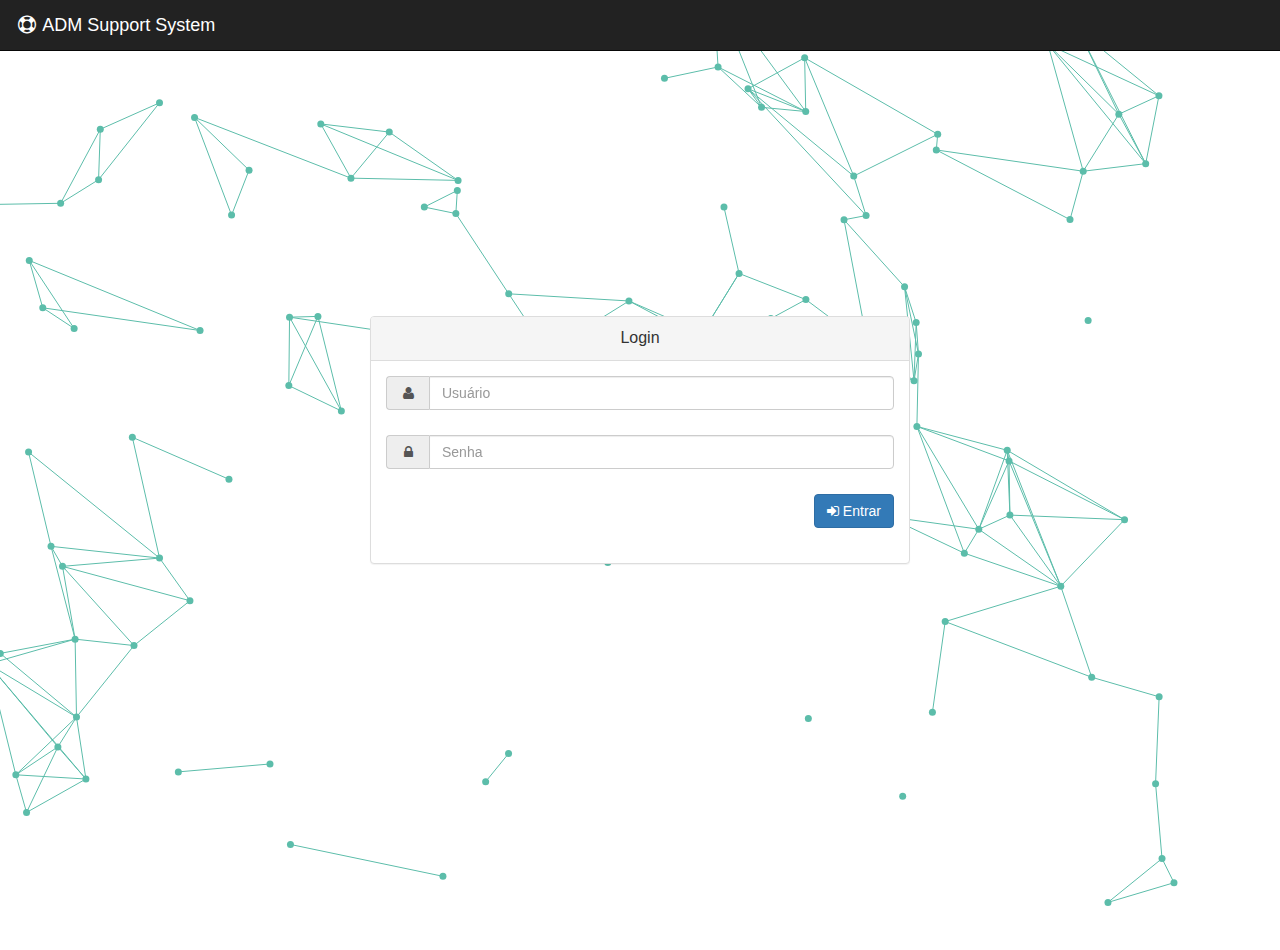
<file: index.html>
<!DOCTYPE html>
<html lang="pt-br">

<head>

    <meta charset="utf-8">
    <meta http-equiv="X-UA-Compatible" content="IE=edge">
    <meta name="viewport" content="width=device-width, initial-scale=1">
    <meta name="description" content="">
    <meta name="author" content="">

    <title>ADM Support System - Login</title>
    
    <link href="css/login.css" rel="stylesheet">
    <!-- Bootstrap Core CSS -->
    <link href="css/bootstrap.min.css" rel="stylesheet">

    <!-- Custom CSS -->
    <link href="css/sb-admin.css" rel="stylesheet">

    <!-- Custom Fonts -->
    <link href="font-awesome/css/font-awesome.min.css" rel="stylesheet" type="text/css">

    <!-- HTML5 Shim and Respond.js IE8 support of HTML5 elements and media queries -->
    <!-- WARNING: Respond.js doesn't work if you view the page via file:// -->
    <!--[if lt IE 9]>
        <script src="https://oss.maxcdn.com/libs/html5shiv/3.7.0/html5shiv.js"></script>
        <script src="https://oss.maxcdn.com/libs/respond.js/1.4.2/respond.min.js"></script>
        <![endif]-->

</head>

<body>
    <!-- Navigation -->
    <nav class="navbar navbar-inverse navbar-fixed-top" role="navigation">
        <!-- Brand and toggle get grouped for better mobile display -->
        <div class="navbar-header">
            <a class="navbar-brand" href="#"><i class="fa fa-fw fa-support"></i> ADM Support System</a>
        </div>
        <!-- Top Menu Items -->
    </nav>

    <div id="particles">
        <div id="intro">
            <div class="container">    
                <div id="loginbox" class="mainbox col-md-6 col-md-offset-3 col-sm-6 col-sm-offset-3"> 
                    <div class="panel panel-default">
                        <div class="panel-heading">
                            <div class="panel-title text-center">Login</div>
                        </div>     

                        <div class="panel-body">
                            <form name="form" id="form" class="form-horizontal" enctype="multipart/form-data" method="POST" action="principal.html">
                                <div class="input-group">
                                    <span class="input-group-addon"><i class="fa fa-fw fa-user"></i></span>
                                    <input id="user" type="text" class="form-control" name="user" value="" placeholder="Usuário">                                        
                                </div>

                                <div class="input-group">
                                    <span class="input-group-addon"><i class="fa fa-fw fa-lock"></i></span>
                                    <input id="password" type="password" class="form-control" name="password" placeholder="Senha">
                                </div>                                                                  

                                <div class="form-group">
                                    <!-- Button -->
                                    <div class="col-sm-12 controls">
                                        <button type="submit" class="btn btn-primary pull-right"><i class="fa fa-sign-in"></i> Entrar</button>                          
                                    </div>
                                </div>
                            </form>
                        </div>                     
                    </div>  
                </div>
            </div>
        </div>
    </div>

    <script type='text/javascript' src='js/jquery.particleground.js'></script>
    <script type='text/javascript' src='js/demo.js'></script>

 </body>
 </html>
</file>
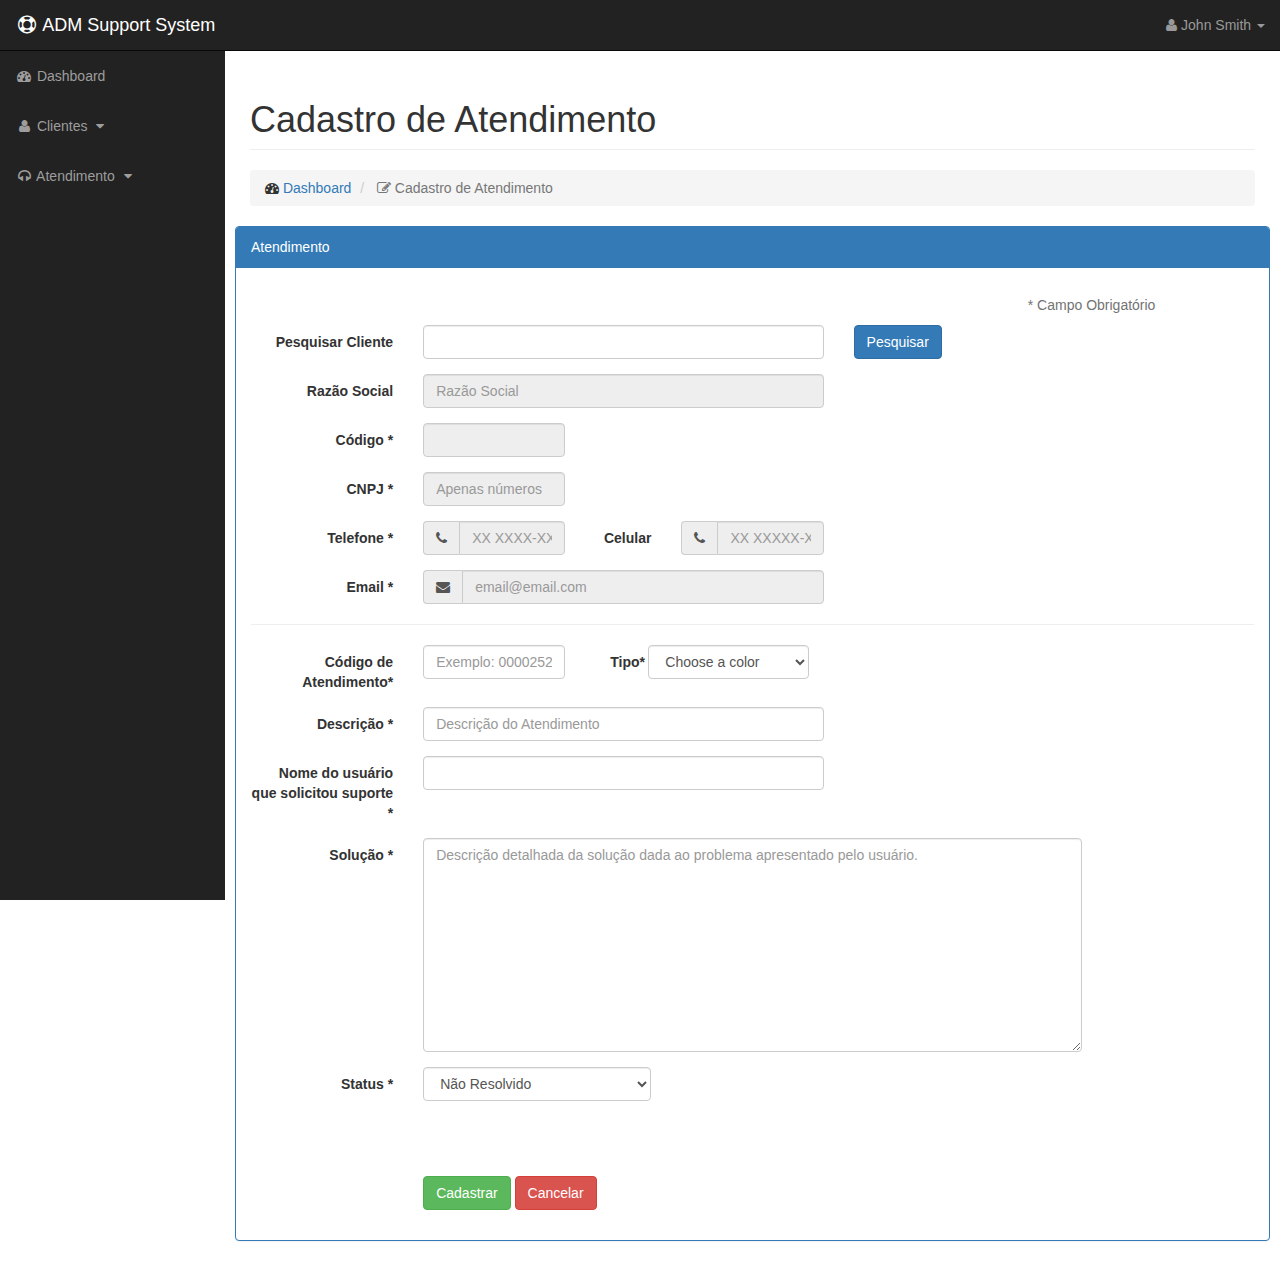
<file: cadastrarAtendimento.html>
<!DOCTYPE html>
<html lang="pt-br">

<head>

    <meta charset="utf-8">
    <meta http-equiv="X-UA-Compatible" content="IE=edge">
    <meta name="viewport" content="width=device-width, initial-scale=1">
    <meta name="description" content="">
    <meta name="author" content="">

    <title>ADM Support System</title>

    <!-- Bootstrap Core CSS -->
    <link href="css/bootstrap.min.css" rel="stylesheet">

    <!-- Custom CSS -->
    <link href="css/sb-admin.css" rel="stylesheet">

    <!-- Morris Charts CSS -->
    <link href="css/plugins/morris.css" rel="stylesheet">

    <!-- Custom Fonts -->
    <link href="font-awesome/css/font-awesome.min.css" rel="stylesheet" type="text/css">

    <!-- HTML5 Shim and Respond.js IE8 support of HTML5 elements and media queries -->
    <!-- WARNING: Respond.js doesn't work if you view the page via file:// -->
    <!--[if lt IE 9]>
        <script src="https://oss.maxcdn.com/libs/html5shiv/3.7.0/html5shiv.js"></script>
        <script src="https://oss.maxcdn.com/libs/respond.js/1.4.2/respond.min.js"></script>
    <![endif]-->

</head>

<body>

    <div id="wrapper">

        <!-- Navigation -->
        <nav class="navbar navbar-inverse navbar-fixed-top" role="navigation">
            <!-- Brand and toggle get grouped for better mobile display -->
            <div class="navbar-header">
                <button type="button" class="navbar-toggle" data-toggle="collapse" data-target=".navbar-ex1-collapse">
                    <span class="sr-only">Toggle navigation</span>
                    <span class="icon-bar"></span>
                    <span class="icon-bar"></span>
                    <span class="icon-bar"></span>
                </button>
                <a class="navbar-brand" href="principal.html"><i class="fa fa-fw fa-support"></i> ADM Support System</a>
            </div>
            <!-- Top Menu Items -->
            <ul class="nav navbar-right top-nav">
                <li class="dropdown">
                    <a href="#" class="dropdown-toggle" data-toggle="dropdown"><i class="fa fa-user"></i> John Smith <b class="caret"></b></a>
                    <ul class="dropdown-menu">
                        <li>
                            <a href="perfilUsuario.html"><i class="fa fa-fw fa-user"></i> Perfil</a>
                        </li>
                        <li>
                            <a href="#"><i class="fa fa-fw fa-wrench"></i> Configurações</a>
                        </li>
                        <li class="divider"></li>
                        <li>
                            <a href="#"><i class="fa fa-fw fa-power-off"></i> Log Out</a>
                        </li>
                    </ul>
                </li>
            </ul>
            <!-- Sidebar Menu Items - These collapse to the responsive navigation menu on small screens -->
            <div class="collapse navbar-collapse navbar-ex1-collapse">
                <ul class="nav navbar-nav side-nav">
                    <li>
                        <a href="principal.html"><i class="fa fa-fw fa-dashboard"></i> Dashboard</a>
                    </li>

                    <li>
                        <a href="javascript:;" data-toggle="collapse" data-target="#clientes"><i class="fa fa-fw fa-user"></i> Clientes <i class="fa fa-fw fa-caret-down"></i></a>
                        <ul id="clientes" class="collapse">
                            <li>
                                <a href="cadastrarClientes.html"><i class="fa fa-plus"></i> Cadastrar Clientes</a>
                            </li>
                            <li>
                                <a href="consultarClientes.html"><i class="fa fa-search"></i> Consultar Clientes</a>
                            </li>
                        </ul>
                    </li>                     
                    <li>
                        <a href="javascript:;" data-toggle="collapse" data-target="#atendimento"><i class="fa fa-fw fa-headphones"></i> Atendimento <i class="fa fa-fw fa-caret-down"></i></a>
                        <ul id="atendimento" class="collapse">
                            <li>
                                <a href="#"><i class="fa fa-plus"></i> Cadastrar Atendimento</a>
                            </li>
                            <li>
                                <a href="consultarAtendimento.html"><i class="fa fa-search"></i> Consultar Atendimento</a>
                            </li>
                        </ul>
                    </li>        
                </ul>
            </div>
            <!-- /.navbar-collapse -->
        </nav>

        <div id="page-wrapper">

            <div class="container-fluid">
                <div class="row">
                    <div class="col-lg-12">
                        <h1 class="page-header">
                            Cadastro de Atendimento
                        </h1>
                        <ol class="breadcrumb">
                            <li>
                                <i class="fa fa-dashboard"></i>  <a href="principal.html">Dashboard</a>
                            </li>
                            <li class="active">
                                <i class="fa fa-edit"></i> Cadastro de Atendimento
                            </li>
                        </ol>
                    </div>
                </div>

                <div class="row">
                    <form action="" class="form-horizontal" method="POST">
                        <fieldset>
                            <div class="panel panel-primary">
                                <div class="panel-heading">Atendimento</div>
                                <div class="panel-body">
                                    <div class="col-md-11 control-label">
                                        <p class="help-block"><h11>*</h11> Campo Obrigatório </p>
                                    </div>

                                    <!-- Razão Social -->
                                    <div class="form-group">
                                        <label for="Nome" class="col-md-2 control-label">Pesquisar Cliente</label>
                                        <div class="col-md-5">
                                            <input id="pesquisa" name="razao" placeholder="" class="form-control input-md" required="" type="text">
                                        </div>
                                        <div class="col-md-2">
                                          <button type="button" class="btn btn-primary" onclick="">Pesquisar</button>
                                        </div>
                                    </div>

                                    <div class="form-group">
                                        <label class="col-md-2 control-label">Razão Social</label>
                                        <div class="col-md-5">
                                            <input id="Razao" type="text" placeholder="Razão Social" required="" readonly="readonly" class="form-control input-md">
                                        </div>
                                    </div>

                                    <div class="form-group">
                                        <label for="Codigo" class="col-md-2 control-label">Código <h11>*</h11></label>
                                        <div class="col-md-2">
                                            <input id="codigo" name="codigo" placeholder="" class="form-control input-md" required="" type="text" readonly="readonly">                                     
                                        </div>
                                    </div>

                                    <!-- CNPJ -->
                                    <div class="form-group">
                                        <label class="col-md-2 control-label" for="cnpj">CNPJ <h11>*</h11></label>  
                                        <div class="col-md-2">
                                            <input id="cnpj" name="cnpj" readonly="readonly" placeholder="Apenas números" class="form-control input-md" required="" type="text" maxlength="18" pattern="[0-9]+$">
                                        </div>
                                    </div>      

                                    <!-- Telefones -->
                                    <div class="form-group">
                                        <label class="col-md-2 control-label" for="Telefone">Telefone <h11>*</h11></label>
                                        <div class="col-md-2">
                                            <div class="input-group">
                                              <span class="input-group-addon"><i class="fa fa-phone"></i></span>
                                              <input id="telefone" name="telefone" class="form-control" readonly="readonly" placeholder="XX XXXX-XXXX" required="" type="text" maxlength="12" pattern="\[0-9]{2}\ [0-9]{4,6}-[0-9]{3,4}$"
                                              OnKeyPress="formatar('## ####-####', this)">
                                            </div>
                                        </div>
                                          
                                        <label class="col-md-1 control-label" for="Celular">Celular</label>
                                        <div class="col-md-2">
                                            <div class="input-group">
                                              <span class="input-group-addon"><i class="fa fa-phone"></i></span>
                                              <input id="celular" name="celular" class="form-control" readonly="readonly" placeholder="XX XXXXX-XXXX" type="text" maxlength="13"  pattern="\[0-9]{2}\ [0-9]{4,6}-[0-9]{3,4}$"
                                              OnKeyPress="formatar('## #####-####', this)">
                                            </div>
                                        </div>
                                     </div>

                                     <!-- E-mail -->
                                     <div class="form-group">
                                          <label class="col-md-2 control-label" for="email">Email <h11>*</h11></label>
                                          <div class="col-md-5">
                                            <div class="input-group">
                                              <span class="input-group-addon"><i class="fa fa-envelope"></i></span>
                                              <input id="email" name="email" class="form-control" readonly="readonly" placeholder="email@email.com" required="" type="text" pattern="[a-z0-9._%+-]+@[a-z0-9.-]+\.[a-z]{2,4}$" >
                                            </div>
                                          </div>
                                    </div>

                                    <hr>

                                    <div class="form-group">
                                        <label for="codigoAtendimento" class="col-md-2 control-label">Código de Atendimento<h11>*</h11></label>
                                        <div class="col-md-2">
                                            <input id="codigoAtendimento" name="codigoAtendimento" class="form-control" placeholder="Exemplo: 0000252017" required="" type="text">
                                        </div>
                                        <div class="col-md-3">
                                            <label for="tipo" class="col-xs-2 control-label">Tipo<h11>*</h11></label>                                          
                                            <div class="col-xs-10 selectContainer">
                                                <select class="form-control" name="tipo">
                                                    <option value="0">Choose a color</option>
                                                    <option value="1">Black</option>
                                                    <option value="2">Green</option>
                                                    <option value="3">Red</option>
                                                    <option value="4">Yellow</option>
                                                    <option value="5">White</option>
                                                </select>
                                            </div>
                                        </div>
                                    </div>
    
                                    <div class="form-group">
                                        <label for="Descricao" class="col-md-2 control-label">Descrição <h11>*</h11></label>
                                        <div class="col-md-5">
                                            <input id="descricao" name="descricao" class="form-control" placeholder="Descrição do Atendimento" required="" type="text">
                                        </div>
                                    </div>

                                    <div class="form-group"><!-- pensar num nome melhor pro id desse campo -->
                                        <label for="userAtendimento" class="col-md-2 control-label">Nome do usuário que solicitou suporte <h11>*</h11></label>
                                        <div class="col-md-5">
                                            <input id="userAtendimento" name="userAtendimento" class="form-control" required="" type="text">
                                        </div>
                                    </div>

                                    <div class="form-group">
                                        <label for="solucao" class="col-md-2 control-label">Solução <h11>*</h11></label>
                                        <div class="col-md-8">
                                            <textarea name="solucao" class="form-control" id="solucao" cols="91" rows="10" placeholder="Descrição detalhada da solução dada ao problema apresentado pelo usuário."></textarea>
                                        </div>
                                    </div>

                                    <div class="form-group">                                        
                                        <label for="Status" class="col-md-2 control-label">Status <h11>*</h11></label>
                                        <div class="selectContainer">
                                            <div class="col-md-3">
                                                <select class="form-control" name="status">
                                                    <option value="0">Não Resolvido</option>
                                                    <option value="1">Pendente (Aguardando resposta do desenvolvimento)</option>
                                                    <option value="2">Resolvido</option>                            
                                                </select>
                                            </div>
                                        </div>                                    
                                    </div>                                 

                                    <!-- Button (Double) -->
                                    <br><br><br>
                                    <div class="form-group">
                                        <label class="col-md-2 control-label" for="Cadastrar"></label>
                                        <div class="col-md-8">
                                            <button id="Cadastrar" name="Cadastrar" class="btn btn-success" type="Submit">Cadastrar</button>
                                            <button id="Cancelar" name="Cancelar" class="btn btn-danger" type="Reset">Cancelar</button>
                                        </div>
                                    </div>
                                </div>                                
                            </div>                    
                        </fieldset>
                    </form>
                </div>
            </div>
            <!-- /.container-fluid -->
        </div>
        <!-- /#page-wrapper -->
    </div>
    <!-- /#wrapper -->

    <!-- jQuery -->
    <script src="js/jquery.js"></script>

    <!-- Bootstrap Core JavaScript -->
    <script src="js/bootstrap.min.js"></script>

    <!-- Morris Charts JavaScript -->
    <script src="js/plugins/morris/raphael.min.js"></script>
    <script src="js/plugins/morris/morris.min.js"></script>
    <script src="js/plugins/morris/morris-data.js"></script>

</body>

</html>
</file>
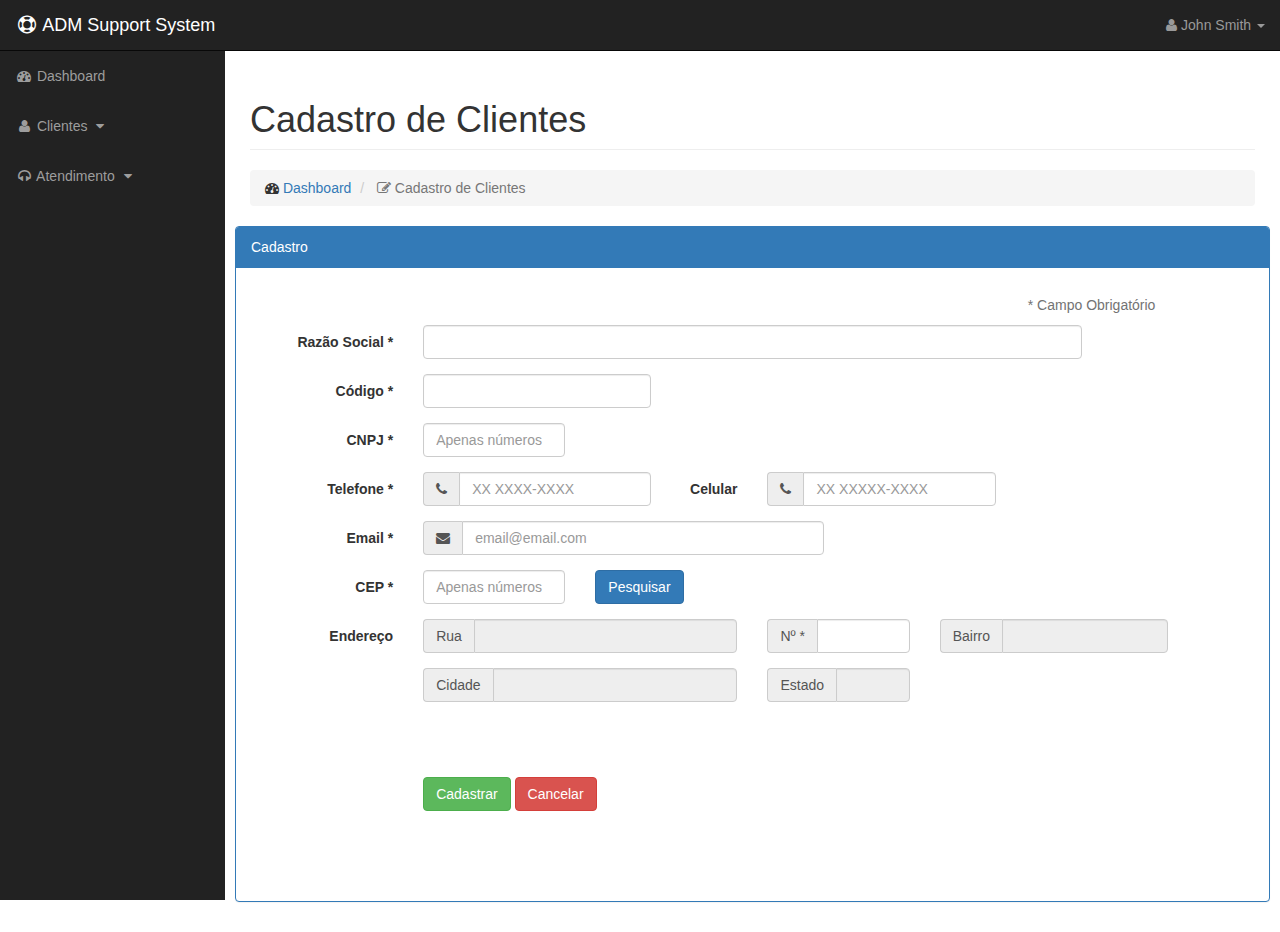
<file: cadastrarClientes.html>
<!DOCTYPE html>
<html lang="pt-br">
<head>

    <meta charset="utf-8">
    <meta http-equiv="X-UA-Compatible" content="IE=edge">
    <meta name="viewport" content="width=device-width, initial-scale=1">
    <meta name="description" content="">
    <meta name="author" content="">

    <title>ADM Support System</title>
    
    <!-- Bootstrap Core CSS -->
    <link href="css/bootstrap.min.css" rel="stylesheet">

    <!-- Custom CSS -->
    <link href="css/sb-admin.css" rel="stylesheet">

    <!-- Morris Charts CSS -->
    <link href="css/plugins/morris.css" rel="stylesheet">

    <!-- Custom Fonts -->
    <link href="font-awesome/css/font-awesome.min.css" rel="stylesheet" type="text/css">
    
    <!-- HTML5 Shim and Respond.js IE8 support of HTML5 elements and media queries -->
    <!-- WARNING: Respond.js doesn't work if you view the page via file:// -->
    <!--[if lt IE 9]>
        <script src="https://oss.maxcdn.com/libs/html5shiv/3.7.0/html5shiv.js"></script>
        <script src="https://oss.maxcdn.com/libs/respond.js/1.4.2/respond.min.js"></script>
    <![endif]-->

</head>
<body>

    <div id="wrapper">

        <!-- Navigation -->
        <nav class="navbar navbar-inverse navbar-fixed-top" role="navigation">
            <!-- Brand and toggle get grouped for better mobile display -->
            <div class="navbar-header">
                <button type="button" class="navbar-toggle" data-toggle="collapse" data-target=".navbar-ex1-collapse">
                    <span class="sr-only">Toggle navigation</span>
                    <span class="icon-bar"></span>
                    <span class="icon-bar"></span>
                    <span class="icon-bar"></span>
                </button>
                <a class="navbar-brand" href="principal.html"><i class="fa fa-fw fa-support"></i> ADM Support System</a>
            </div>
            <!-- Top Menu Items -->
            <ul class="nav navbar-right top-nav">
                <li class="dropdown">
                    <a href="#" class="dropdown-toggle" data-toggle="dropdown"><i class="fa fa-user"></i> John Smith <b class="caret"></b></a>
                    <ul class="dropdown-menu">
                        <li>
                            <a href="perfilUsuario.html"><i class="fa fa-fw fa-user"></i> Perfil</a>
                        </li>
                        <li>
                            <a href="#"><i class="fa fa-fw fa-wrench"></i> Configurações</a>
                        </li>
                        <li class="divider"></li>
                        <li>
                            <a href="#"><i class="fa fa-fw fa-power-off"></i> Log Out</a>
                        </li>
                    </ul>
                </li>
            </ul>
            <!-- Sidebar Menu Items - These collapse to the responsive navigation menu on small screens -->
            <div class="collapse navbar-collapse navbar-ex1-collapse">
                <ul class="nav navbar-nav side-nav">
                    <li>
                        <a href="principal.html"><i class="fa fa-fw fa-dashboard"></i> Dashboard</a>
                    </li>
                   <!-- <li>
                        <a href="bootstrap-grid.html"><i class="fa fa-fw fa-wrench"></i> Bootstrap Grid</a>
                    </li>-->
                    <li>
                        <a href="javascript:;" data-toggle="collapse" data-target="#clientes"><i class="fa fa-fw fa-user"></i> Clientes <i class="fa fa-fw fa-caret-down"></i></a>
                        <ul id="clientes" class="collapse">
                            <li>
                                <a href="#"><i class="fa fa-plus"></i> Cadastrar Clientes</a>
                            </li>
                            <li>
                                <a href="consultarClientes.html"><i class="fa fa-search"></i> Consultar Clientes</a>
                            </li>
                        </ul>
                    </li>                     
                    <li>
                        <a href="javascript:;" data-toggle="collapse" data-target="#atendimento"><i class="fa fa-fw fa-headphones"></i> Atendimento <i class="fa fa-fw fa-caret-down"></i></a>
                        <ul id="atendimento" class="collapse">
                            <li>
                                <a href="cadastrarAtendimento.html"><i class="fa fa-plus"></i> Cadastrar Atendimento</a>
                            </li>
                            <li>
                                <a href="consultarAtendimento.html"><i class="fa fa-search"></i> Consultar Atendimento</a>
                            </li>
                        </ul>
                    </li>        
                </ul>
            </div>
            <!-- /.navbar-collapse -->
        </nav>

        <div id="page-wrapper">

            <div class="container-fluid">
                <div class="row">
                    <div class="col-lg-12">
                        <h1 class="page-header">
                            Cadastro de Clientes
                        </h1>
                        <ol class="breadcrumb">
                            <li>
                                <i class="fa fa-dashboard"></i>  <a href="principal.html">Dashboard</a>
                            </li>
                            <li class="active">
                                <i class="fa fa-edit"></i> Cadastro de Clientes
                            </li>
                        </ol>
                    </div>
                </div>

                <div class="row">
                    <form action="" class="form-horizontal" method="POST">
                        <fieldset>
                            <div class="panel panel-primary">
                                <div class="panel-heading">Cadastro</div>
                                <div class="panel-body">
                                    <div class="col-md-11 control-label">
                                        <p class="help-block"><h11>*</h11> Campo Obrigatório </p>
                                    </div>

                                    <!-- Razão Social -->
                                    <div class="form-group">
                                        <label for="Nome" class="col-md-2 control-label">Razão Social <h11>*</h11></label>
                                        <div class="col-md-8">
                                            <input id="Razao" name="razao" placeholder="" class="form-control input-md" required="" type="text">
                                        </div>
                                    </div>

                                    <div class="form-group">
                                        <label for="Codigo" class="col-md-2 control-label">Código <h11>*</h11></label>
                                        <div class="col-md-3">
                                            <input id="Codigo" name="codigo" placeholder="" class="form-control input-md" required="" type="text">                                     
                                        </div>
                                    </div>

                                    <!-- CNPJ -->
                                    <div class="form-group">
                                        <label class="col-md-2 control-label" for="Nome">CNPJ <h11>*</h11></label>  
                                        <div class="col-md-2">
                                            <input id="cnpj" name="cnpj" placeholder="Apenas números" class="form-control input-md" required="" type="text" maxlength="18" pattern="[0-9]+$">
                                        </div>
                                    </div>      

                                    <!-- Telefones -->
                                    <div class="form-group">
                                        <label class="col-md-2 control-label" for="prependedtext">Telefone <h11>*</h11></label>
                                        <div class="col-md-3">
                                            <div class="input-group">
                                              <span class="input-group-addon"><i class="fa fa-phone"></i></span>
                                              <input id="telefone" name="telefone" class="form-control" placeholder="XX XXXX-XXXX" required="" type="text" maxlength="12" pattern="\[0-9]{2}\ [0-9]{4,6}-[0-9]{3,4}$"
                                              OnKeyPress="formatar('## #####-####', this)">
                                            </div>
                                        </div>
                                          
                                        <label class="col-md-1 control-label" for="prependedtext">Celular</label>
                                        <div class="col-md-3">
                                            <div class="input-group">
                                              <span class="input-group-addon"><i class="fa fa-phone"></i></span>
                                              <input id="celular" name="celular" class="form-control" placeholder="XX XXXXX-XXXX" type="text" maxlength="13"  pattern="\[0-9]{2}\ [0-9]{4,6}-[0-9]{3,4}$"
                                              OnKeyPress="formatar('## #####-####', this)">
                                            </div>
                                        </div>
                                     </div>

                                     <!-- E-mail -->
                                     <div class="form-group">
                                          <label class="col-md-2 control-label" for="prependedtext">Email <h11>*</h11></label>
                                          <div class="col-md-5">
                                            <div class="input-group">
                                              <span class="input-group-addon"><i class="fa fa-envelope"></i></span>
                                              <input id="prependedtext" name="prependedtext" class="form-control" placeholder="email@email.com" required="" type="text" pattern="[a-z0-9._%+-]+@[a-z0-9.-]+\.[a-z]{2,4}$" >
                                            </div>
                                          </div>
                                    </div>

                                    <!-- Endereço -->
                                    <div class="form-group">
                                      <label class="col-md-2 control-label" for="CEP">CEP <h11>*</h11></label>
                                        <div class="col-md-2">
                                            <input id="cep" name="cep" placeholder="Apenas números" class="form-control input-md" required="" value="" type="search" maxlength="9" pattern="\d{5}-?\d{3}">
                                        </div>
                                        <div class="col-md-2">
                                          <button type="button" class="btn btn-primary" onclick="pesquisacep(cep.value)">Pesquisar</button>
                                        </div>
                                    </div>
                                    
                                    <div class="form-group">
                                      <label class="col-md-2 control-label" for="prependedtext">Endereço</label>
                                      <div class="col-md-4">
                                        <div class="input-group">
                                          <span class="input-group-addon">Rua</span>
                                          <input id="rua" name="rua" class="form-control" placeholder="" required="" readonly="readonly" type="text">
                                        </div>
                                        
                                      </div>
                                        <div class="col-md-2">
                                            <div class="input-group">
                                                <span class="input-group-addon">Nº <h11>*</h11></span>
                                                <input id="numero" name="numero" class="form-control" placeholder="" required=""  type="text">
                                            </div>                                        
                                        </div>
                                      
                                      <div class="col-md-3">
                                        <div class="input-group">
                                          <span class="input-group-addon">Bairro</span>
                                          <input id="bairro" name="bairro" class="form-control" placeholder="" required="" readonly="readonly" type="text">
                                        </div>                                        
                                      </div>
                                    </div>
                                    <div class="form-group">
                                        <label class="col-md-2 control-label" for="prependedtext"></label>
                                        <div class="col-md-4">
                                            <div class="input-group">
                                                <span class="input-group-addon">Cidade</span>
                                                <input id="cidade" name="cidade" class="form-control" placeholder="" required=""  readonly="readonly" type="text">
                                            </div>                                        
                                        </div>                                      
                                        <div class="col-md-2">
                                            <div class="input-group">
                                                <span class="input-group-addon">Estado</span>
                                                <input id="estado" name="estado" class="form-control" placeholder="" required=""  readonly="readonly" type="text">
                                            </div>                                        
                                      </div>
                                    </div>
                                    <!-- Fim Endereço -->

                                    <!-- Button (Double) -->
                                    <br><br><br>
                                    <div class="form-group">
                                        <label class="col-md-2 control-label" for="Cadastrar"></label>
                                        <div class="col-md-8">
                                            <button id="Cadastrar" name="Cadastrar" class="btn btn-success" type="Submit">Cadastrar</button>
                                            <button id="Cancelar" name="Cancelar" class="btn btn-danger" type="Reset">Cancelar</button>
                                        </div>
                                    </div><br><br><br>

                                </div>                                
                            </div>                    
                        </fieldset>
                    </form>
                </div>
            </div>
            <!-- /.container-fluid -->
        </div>
        <!-- /#page-wrapper -->
    </div>
    <!-- /#wrapper -->

    <!-- jQuery -->
    <script src="js/jquery.js"></script>

    <script src="js/help.js"></script>

    <!-- Bootstrap Core JavaScript -->
    <script src="js/bootstrap.min.js"></script>

    <!-- Morris Charts JavaScript -->
    <script src="js/plugins/morris/raphael.min.js"></script>
    <script src="js/plugins/morris/morris.min.js"></script>
    <script src="js/plugins/morris/morris-data.js"></script>

</body>

</html>
</file>
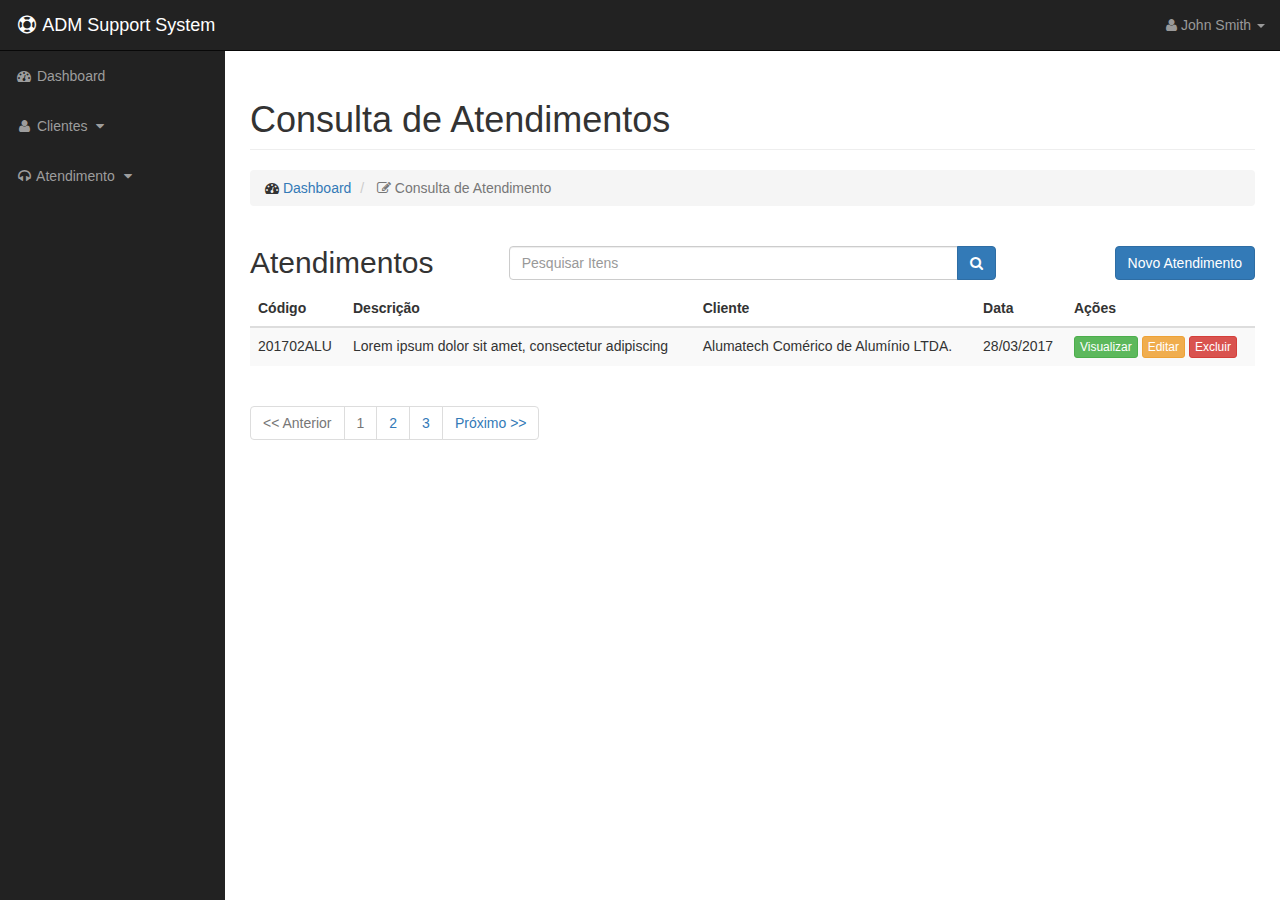
<file: consultarAtendimento.html>
<!DOCTYPE html>
<html lang="pt-br">

<head>

    <meta charset="utf-8">
    <meta http-equiv="X-UA-Compatible" content="IE=edge">
    <meta name="viewport" content="width=device-width, initial-scale=1">
    <meta name="description" content="">
    <meta name="author" content="">

    <title>ADM Support System</title>

    <!-- Bootstrap Core CSS -->
    <link href="css/bootstrap.min.css" rel="stylesheet">

    <!-- Custom CSS -->
    <link href="css/sb-admin.css" rel="stylesheet">

    <!-- Morris Charts CSS -->
    <link href="css/plugins/morris.css" rel="stylesheet">

    <!-- Custom Fonts -->
    <link href="font-awesome/css/font-awesome.min.css" rel="stylesheet" type="text/css">

    <!-- HTML5 Shim and Respond.js IE8 support of HTML5 elements and media queries -->
    <!-- WARNING: Respond.js doesn't work if you view the page via file:// -->
    <!--[if lt IE 9]>
        <script src="https://oss.maxcdn.com/libs/html5shiv/3.7.0/html5shiv.js"></script>
        <script src="https://oss.maxcdn.com/libs/respond.js/1.4.2/respond.min.js"></script>
    <![endif]-->

</head>

<body>

    <div id="wrapper">

        <!-- Navigation -->
        <nav class="navbar navbar-inverse navbar-fixed-top" role="navigation">
            <!-- Brand and toggle get grouped for better mobile display -->
            <div class="navbar-header">
                <button type="button" class="navbar-toggle" data-toggle="collapse" data-target=".navbar-ex1-collapse">
                    <span class="sr-only">Toggle navigation</span>
                    <span class="icon-bar"></span>
                    <span class="icon-bar"></span>
                    <span class="icon-bar"></span>
                </button>
                <a class="navbar-brand" href="principal.html"><i class="fa fa-fw fa-support"></i> ADM Support System</a>
            </div>
            <!-- Top Menu Items -->
            <ul class="nav navbar-right top-nav">
                <li class="dropdown">
                    <a href="#" class="dropdown-toggle" data-toggle="dropdown"><i class="fa fa-user"></i> John Smith <b class="caret"></b></a>
                    <ul class="dropdown-menu">
                        <li>
                            <a href="perfilUsuario.html"><i class="fa fa-fw fa-user"></i> Perfil</a>
                        </li>
                        <li>
                            <a href="#"><i class="fa fa-fw fa-wrench"></i> Configurações</a>
                        </li>
                        <li class="divider"></li>
                        <li>
                            <a href="#"><i class="fa fa-fw fa-power-off"></i> Log Out</a>
                        </li>
                    </ul>
                </li>
            </ul>
            <!-- Sidebar Menu Items - These collapse to the responsive navigation menu on small screens -->
            <div class="collapse navbar-collapse navbar-ex1-collapse">
                <ul class="nav navbar-nav side-nav">
                    <li>
                        <a href="principal.html"><i class="fa fa-fw fa-dashboard"></i> Dashboard</a>
                    </li>
                   <!-- <li>
                        <a href="bootstrap-grid.html"><i class="fa fa-fw fa-wrench"></i> Bootstrap Grid</a>
                    </li>-->
                    <li>
                        <a href="javascript:;" data-toggle="collapse" data-target="#clientes"><i class="fa fa-fw fa-user"></i> Clientes <i class="fa fa-fw fa-caret-down"></i></a>
                        <ul id="clientes" class="collapse">
                            <li>
                                <a href="cadastrarClientes.html"><i class="fa fa-plus"></i> Cadastrar Clientes</a>
                            </li>
                            <li>
                                <a href="consultarClientes.html"><i class="fa fa-search"></i> Consultar Clientes</a>
                            </li>
                        </ul>
                    </li>                     
                    <li>
                        <a href="javascript:;" data-toggle="collapse" data-target="#atendimento"><i class="fa fa-fw fa-headphones"></i> Atendimento <i class="fa fa-fw fa-caret-down"></i></a>
                        <ul id="atendimento" class="collapse">
                            <li>
                                <a href="cadastrarAtendimento.html"><i class="fa fa-plus"></i> Cadastrar Atendimento</a>
                            </li>
                            <li>
                                <a href="#"><i class="fa fa-search"></i> Consultar Atendimento</a>
                            </li>
                        </ul>
                    </li>        
                </ul>
            </div>
            <!-- /.navbar-collapse -->
        </nav>

        <div id="page-wrapper">

            <div class="container-fluid">

                <div class="row">
                    <div class="col-lg-12">
                        <h1 class="page-header">
                            Consulta de Atendimentos
                        </h1>
                        <ol class="breadcrumb">
                            <li>
                                <i class="fa fa-dashboard"></i>  <a href="principal.html">Dashboard</a>
                            </li>
                            <li class="active">
                                <i class="fa fa-edit"></i> Consulta de Atendimento
                            </li>
                        </ol>
                    </div>
                </div>

                <div class="row"><!-- Início Tabela de Atendimento -->
                    <div id="top">
                        <div class="col-md-3">
                            <h2>Atendimentos</h2>
                        </div>
                     
                        <div class="col-md-6">
                            <div class="input-group h2">
                                <input name="data[search]" class="form-control" id="search" type="text" placeholder="Pesquisar Itens">
                                <span class="input-group-btn">
                                    <button class="btn btn-primary" type="submit">
                                        <span class="fa fa-search"></span>
                                    </button>
                                </span>
                            </div>
                        </div>
                     
                        <div class="col-md-3">
                            <a href="cadastrarAtendimento.html" class="btn btn-primary pull-right h2">Novo Atendimento</a>
                        </div>
                    </div> <!-- /#top -->

                    <div id="list">
                        <div class="table-responsive col-md-12">
                            <table class="table table-striped" cellspacing="0" cellpadding="0">
                                <thead>
                                    <tr>
                                        <th>Código</th>
                                        <th>Descrição</th>
                                        <th>Cliente</th>
                                        <th>Data</th>
                                        <th class="actions">Ações</th>
                                     </tr>
                                </thead>
                                <tbody>
                                    <tr>
                                        <td>201702ALU</td>
                                        <td>Lorem ipsum dolor sit amet, consectetur adipiscing</td>
                                        <td>Alumatech Comérico de Alumínio LTDA.</td>
                                        <td>28/03/2017</td>
                                        <td class="actions">
                                            <a class="btn btn-success btn-xs" href="#" data-toggle="modal" data-target="#view-modal">Visualizar</a>
                                            <a class="btn btn-warning btn-xs" href="#" data-toggle="modal" data-target="#edit-modal">Editar</a>
                                            <a class="btn btn-danger btn-xs"  href="#" data-toggle="modal" data-target="#delete-modal">Excluir</a>
                                        </td>
                                    </tr>
                                </tbody>
                            </table>                    
                        </div>
                    </div> <!-- /#list -->

                    <div id="bottom">
                        <div class="col-md-12">
                             
                            <ul class="pagination">
                                <li class="disabled"><a><< Anterior</a></li>
                                <li class="disabled"><a>1</a></li>
                                <li><a href="#">2</a></li>
                                <li><a href="#">3</a></li>
                                <li class="next"><a href="#" rel="next">Próximo >></a></li>
                            </ul><!-- /.pagination -->
                     
                        </div>
                    </div> <!-- /#bottom -->

                    <!-- Modal Visualizar -->
                    <div class="modal fade bd-example-modal-lg" id="view-modal" tabindex="-1" role="dialog" aria-labelledby="modalLabel">
                        <div class="modal-dialog modal-lg" tabindex="20" role="dialog">
                            <div class="modal-content">
                                <div class="modal-header">
                                    <button type="button" class="close" data-dismiss="modal" aria-label="Fechar"><span aria-hidden="true">&times;</span></button>
                                    <h4 class="modal-title" id="modalLabel">Visualizar Detalhes do Atendimento Selecionado</h4>
                                </div>
                                <div class="modal-body">
                                    <form action="" class="form-horizontal" method="POST">
                                        <fieldset>
                                            <div class="panel panel-primary">
                                                <div class="panel-heading">Atendimento</div>
                                                <div class="panel-body">
                                                    <div class="col-md-11 control-label">
                                                        <p class="help-block"><h11>*</h11> Campo Obrigatório </p>
                                                    </div>

                                                    <!-- Razão Social -->
                                                    <div class="form-group">
                                                        <label class="col-md-2 control-label">Razão Social</label>
                                                        <div class="col-md-7">
                                                            <input id="Razao" type="text" placeholder="Razão Social" required="" readonly="readonly" class="form-control input-md">
                                                        </div>
                                                    </div>

                                                    <div class="form-group">
                                                        <label for="Codigo" class="col-md-2 control-label">Código <h11>*</h11></label>
                                                        <div class="col-md-3">
                                                            <input id="codigo" name="codigo" placeholder="" class="form-control input-md" required="" type="text" readonly="readonly">                                     
                                                        </div>
                                                    </div>

                                                    <!-- CNPJ -->
                                                    <div class="form-group">
                                                        <label class="col-md-2 control-label" for="cnpj">CNPJ <h11>*</h11></label>  
                                                        <div class="col-md-4">
                                                            <input id="cnpj" name="cnpj" readonly="readonly" placeholder="Apenas números" class="form-control input-md" required="" type="text" maxlength="18" pattern="[0-9]+$">
                                                        </div>
                                                    </div>      

                                                    <!-- Telefones -->
                                                    <div class="form-group">
                                                        <label class="col-md-2 control-label" for="Telefone">Telefone <h11>*</h11></label>
                                                        <div class="col-md-3">
                                                            <div class="input-group">
                                                              <span class="input-group-addon"><i class="fa fa-phone"></i></span>
                                                              <input id="telefone" name="telefone" class="form-control" readonly="readonly" placeholder="XX XXXX-XXXX" required="" type="text" maxlength="12" pattern="\[0-9]{2}\ [0-9]{4,6}-[0-9]{3,4}$"
                                                              OnKeyPress="formatar('## ####-####', this)">
                                                            </div>
                                                        </div>
                                          
                                                        <label class="col-md-1 control-label" for="Celular">Celular</label>
                                                        <div class="col-md-3">
                                                            <div class="input-group">
                                                              <span class="input-group-addon"><i class="fa fa-phone"></i></span>
                                                              <input id="celular" name="celular" class="form-control" readonly="readonly" placeholder="XX XXXXX-XXXX" type="text" maxlength="13"  pattern="\[0-9]{2}\ [0-9]{4,6}-[0-9]{3,4}$"
                                                              OnKeyPress="formatar('## #####-####', this)">
                                                            </div>
                                                        </div>
                                                    </div>

                                                     <!-- E-mail -->
                                                    <div class="form-group">
                                                        <label class="col-md-2 control-label" for="email">Email <h11>*</h11></label>
                                                        <div class="col-md-5">
                                                        <div class="input-group">
                                                            <span class="input-group-addon"><i class="fa fa-envelope"></i></span>
                                                            <input id="email" name="email" class="form-control" readonly="readonly" placeholder="email@email.com" required="" type="text" pattern="[a-z0-9._%+-]+@[a-z0-9.-]+\.[a-z]{2,4}$" >
                                                            </div>
                                                        </div>
                                                    </div>

                                                    <hr>

                                                    <div class="form-group">
                                                        <label for="codigoAtendimento" class="col-md-2 control-label">Código de Atendimento<h11>*</h11></label>
                                                        <div class="col-md-4">
                                                            <input id="codigoAtendimento" name="codigoAtendimento" class="form-control" placeholder="Exemplo: 0000252017" required="" type="text" readonly="readonly">
                                                        </div>
                                                        <div class="col-md-4">
                                                            <label for="tipo" class="col-xs-2 control-label">Tipo<h11>*</h11></label>                                          
                                                            <div class="col-xs-10 selectContainer">
                                                                <select class="form-control" name="tipo" disabled>
                                                                    <option value="0">Choose a color</option>
                                                                    <option value="1">Black</option>
                                                                    <option value="2">Green</option>
                                                                    <option value="3">Red</option>
                                                                    <option value="4">Yellow</option>
                                                                    <option value="5">White</option>
                                                                </select>
                                                            </div>
                                                        </div>
                                                    </div>
    
                                                    <div class="form-group">
                                                        <label for="Descricao" class="col-md-2 control-label">Descrição <h11>*</h11></label>
                                                        <div class="col-md-7">
                                                            <input id="descricao" name="descricao" class="form-control" placeholder="Descrição do Atendimento" required="" type="text" readonly="readonly">
                                                        </div>
                                                    </div>

                                                    <div class="form-group"><!-- pensar num nome melhor pro id desse campo -->
                                                        <label for="userAtendimento" class="col-md-2 control-label">Nome do usuário que solicitou suporte <h11>*</h11></label>
                                                        <div class="col-md-7">
                                                            <input id="userAtendimento" name="userAtendimento" class="form-control" required="" type="text" readonly="readonly">
                                                        </div>
                                                    </div>

                                                    <div class="form-group">
                                                        <label for="solucao" class="col-md-2 control-label">Solução <h11>*</h11></label>
                                                        <div class="col-md-8">
                                                            <textarea name="solucao" class="form-control" id="solucao" cols="91" rows="10" placeholder="Descrição detalhada da solução dada ao problema apresentado pelo usuário." readonly="readonly"></textarea>
                                                        </div>
                                                    </div>

                                                    <div class="form-group">                                        
                                                        <label for="Status" class="col-md-2 control-label">Status <h11>*</h11></label>
                                                        <div class="selectContainer">
                                                            <div class="col-md-3">
                                                                <select class="form-control" name="status" disabled >
                                                                    <option value="0">Não Resolvido</option>
                                                                    <option value="1">Pendente (Aguardando resposta do desenvolvimento)</option>
                                                                    <option value="2">Resolvido</option>
                                                                </select>
                                                            </div>
                                                        </div>                                    
                                                    </div>
                                                </div>                                
                                            </div>                    
                                        </fieldset>
                                    </form>                                   
                                </div>
                                <div class="modal-footer">
                                    <button type="button" class="btn btn-primary">Confirmar</button>
                                    <button type="button" class="btn btn-default" data-dismiss="modal">Cancelar</button>
                                </div>
                            </div>
                        </div>
                    </div><!-- Fim Modal Visualizar-->

                    <!-- Modal Editar -->
                    <div class="modal fade bd-example-modal-lg" id="edit-modal" tabindex="-1" role="dialog" aria-labelledby="modalLabel">
                        <div class="modal-dialog modal-lg" tabindex="20" role="dialog">
                            <div class="modal-content">
                                <div class="modal-header">
                                    <button type="button" class="close" data-dismiss="modal" aria-label="Fechar"><span aria-hidden="true">&times;</span></button>
                                    <h4 class="modal-title" id="modalLabel">Visualizar Detalhes do Atendimento Selecionado</h4>
                                </div>
                                <div class="modal-body">
                                    <form action="" class="form-horizontal" method="POST">
                                        <fieldset>
                                            <div class="panel panel-primary">
                                                <div class="panel-heading">Atendimento</div>
                                                <div class="panel-body">
                                                    <div class="col-md-11 control-label">
                                                        <p class="help-block"><h11>*</h11> Campo Obrigatório </p>
                                                    </div>

                                                    <!-- Razão Social -->
                                                    <div class="form-group">
                                                        <label class="col-md-2 control-label">Razão Social</label>
                                                        <div class="col-md-7">
                                                            <input id="Razao" type="text" placeholder="Razão Social" required="" readonly="readonly" class="form-control input-md">
                                                        </div>
                                                    </div>

                                                    <div class="form-group">
                                                        <label for="Codigo" class="col-md-2 control-label">Código <h11>*</h11></label>
                                                        <div class="col-md-3">
                                                            <input id="codigo" name="codigo" placeholder="" class="form-control input-md" required="" type="text" readonly="readonly">                                     
                                                        </div>
                                                    </div>

                                                    <!-- CNPJ -->
                                                    <div class="form-group">
                                                        <label class="col-md-2 control-label" for="cnpj">CNPJ <h11>*</h11></label>  
                                                        <div class="col-md-4">
                                                            <input id="cnpj" name="cnpj" readonly="readonly" placeholder="Apenas números" class="form-control input-md" required="" type="text" maxlength="18" pattern="[0-9]+$">
                                                        </div>
                                                    </div>      

                                                    <!-- Telefones -->
                                                    <div class="form-group">
                                                        <label class="col-md-2 control-label" for="Telefone">Telefone <h11>*</h11></label>
                                                        <div class="col-md-3">
                                                            <div class="input-group">
                                                              <span class="input-group-addon"><i class="fa fa-phone"></i></span>
                                                              <input id="telefone" name="telefone" class="form-control" readonly="readonly" placeholder="XX XXXX-XXXX" required="" type="text" maxlength="12" pattern="\[0-9]{2}\ [0-9]{4,6}-[0-9]{3,4}$"
                                                              OnKeyPress="formatar('## ####-####', this)">
                                                            </div>
                                                        </div>
                                          
                                                        <label class="col-md-1 control-label" for="Celular">Celular</label>
                                                        <div class="col-md-3">
                                                            <div class="input-group">
                                                              <span class="input-group-addon"><i class="fa fa-phone"></i></span>
                                                              <input id="celular" name="celular" class="form-control" readonly="readonly" placeholder="XX XXXXX-XXXX" type="text" maxlength="13"  pattern="\[0-9]{2}\ [0-9]{4,6}-[0-9]{3,4}$"
                                                              OnKeyPress="formatar('## #####-####', this)">
                                                            </div>
                                                        </div>
                                                    </div>

                                                     <!-- E-mail -->
                                                    <div class="form-group">
                                                        <label class="col-md-2 control-label" for="email">Email <h11>*</h11></label>
                                                        <div class="col-md-5">
                                                        <div class="input-group">
                                                            <span class="input-group-addon"><i class="fa fa-envelope"></i></span>
                                                            <input id="email" name="email" class="form-control" readonly="readonly" placeholder="email@email.com" required="" type="text" pattern="[a-z0-9._%+-]+@[a-z0-9.-]+\.[a-z]{2,4}$" >
                                                            </div>
                                                        </div>
                                                    </div>

                                                    <hr>

                                                    <div class="form-group">
                                                        <label for="codigoAtendimento" class="col-md-2 control-label">Código de Atendimento<h11>*</h11></label>
                                                        <div class="col-md-4">
                                                            <input id="codigoAtendimento" name="codigoAtendimento" class="form-control" placeholder="Exemplo: 0000252017" required="" type="text" readonly="readonly">
                                                        </div>
                                                        <div class="col-md-4">
                                                            <label for="tipo" class="col-xs-2 control-label">Tipo<h11>*</h11></label>                                          
                                                            <div class="col-xs-10 selectContainer">
                                                                <select class="form-control" name="tipo" disabled>
                                                                    <option value="0">Choose a color</option>
                                                                    <option value="1">Black</option>
                                                                    <option value="2">Green</option>
                                                                    <option value="3">Red</option>
                                                                    <option value="4">Yellow</option>
                                                                    <option value="5">White</option>
                                                                </select>
                                                            </div>
                                                        </div>
                                                    </div>
    
                                                    <div class="form-group">
                                                        <label for="Descricao" class="col-md-2 control-label">Descrição <h11>*</h11></label>
                                                        <div class="col-md-7">
                                                            <input id="descricao" name="descricao" class="form-control" placeholder="Descrição do Atendimento" required="" type="text" readonly="readonly">
                                                        </div>
                                                    </div>

                                                    <div class="form-group"><!-- pensar num nome melhor pro id desse campo -->
                                                        <label for="userAtendimento" class="col-md-2 control-label">Nome do usuário que solicitou suporte <h11>*</h11></label>
                                                        <div class="col-md-7">
                                                            <input id="userAtendimento" name="userAtendimento" class="form-control" required="" type="text" readonly="readonly">
                                                        </div>
                                                    </div>

                                                    <div class="form-group">
                                                        <label for="solucao" class="col-md-2 control-label">Solução <h11>*</h11></label>
                                                        <div class="col-md-8">
                                                            <textarea name="solucao" class="form-control" id="solucao" cols="91" rows="10" placeholder="Descrição detalhada da solução dada ao problema apresentado pelo usuário."></textarea>
                                                        </div>
                                                    </div>

                                                    <div class="form-group">                                        
                                                        <label for="Status" class="col-md-2 control-label">Status <h11>*</h11></label>
                                                        <div class="selectContainer">
                                                            <div class="col-md-3">
                                                                <select class="form-control" name="status">
                                                                    <option value="0">Não Resolvido</option>
                                                                    <option value="1">Pendente (Aguardando resposta do desenvolvimento)</option>
                                                                    <option value="2">Resolvido</option>
                                                                </select>
                                                            </div>
                                                        </div>                                    
                                                    </div>
                                                </div>                                
                                            </div>                    
                                        </fieldset>
                                    </form>                                   
                                </div>
                                <div class="modal-footer">
                                    <button type="button" class="btn btn-primary">Confirmar</button>
                                    <button type="button" class="btn btn-default" data-dismiss="modal">Cancelar</button>
                                </div>
                            </div>
                        </div>
                    </div><!-- Fim Modal Editar-->



                    <!-- Modal Excluir -->
                    <div class="modal fade" id="delete-modal" tabindex="-1" role="dialog" aria-labelledby="modalLabel">
                        <div class="modal-dialog" role="document">
                            <div class="modal-content">
                                <div class="modal-header">
                                    <button type="button" class="close" data-dismiss="modal" aria-label="Fechar"><span aria-hidden="true">&times;</span></button>
                                    <h4 class="modal-title" id="modalLabel">Excluir Item</h4>
                                </div>
                                <div class="modal-body">Deseja realmente excluir este item? </div>
                                <div class="modal-footer">
                                    <button type="button" class="btn btn-primary">Sim</button>
                                    <button type="button" class="btn btn-default" data-dismiss="modal">Não</button>
                                </div>
                            </div>
                        </div>
                    </div><!-- Fim Modal -->
    
                    </div><!-- Fim Tabela de Clientes --> 
                </div>
            </div> <!-- /.container-fluid -->
        </div>
        <!-- /#page-wrapper -->

    </div>
    <!-- /#wrapper -->

    <!-- jQuery -->
    <script src="js/jquery.js"></script>

    <!-- Bootstrap Core JavaScript -->
    <script src="js/bootstrap.min.js"></script>

    <!-- Morris Charts JavaScript -->
    <script src="js/plugins/morris/raphael.min.js"></script>
    <script src="js/plugins/morris/morris.min.js"></script>
    <script src="js/plugins/morris/morris-data.js"></script>

</body>

</html>
</file>
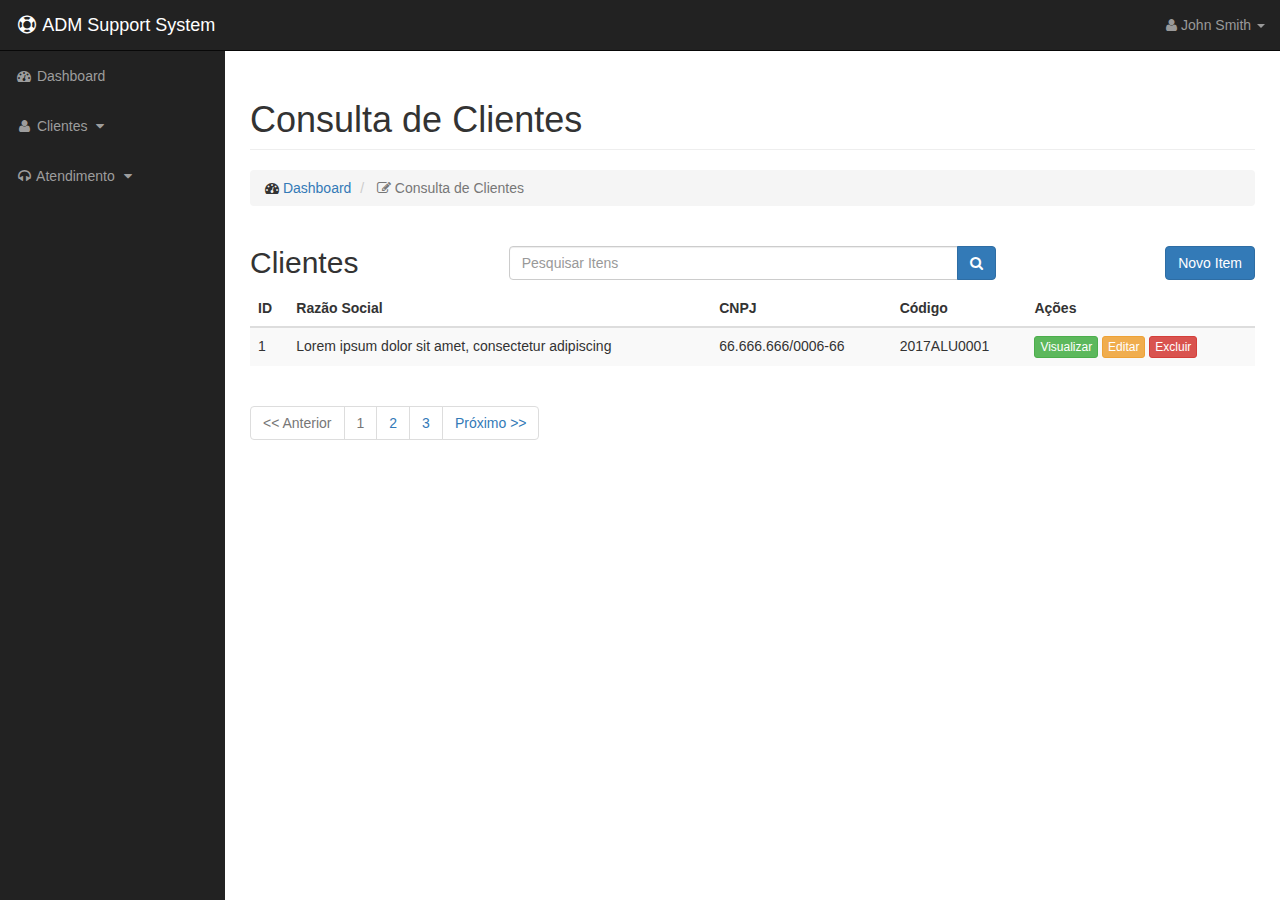
<file: consultarClientes.html>
<!DOCTYPE html>
<html lang="pt-br">

<head>

    <meta charset="utf-8">
    <meta http-equiv="X-UA-Compatible" content="IE=edge">
    <meta name="viewport" content="width=device-width, initial-scale=1">
    <meta name="description" content="">
    <meta name="author" content="">

    <title>ADM Support System</title>

    <!-- Bootstrap Core CSS -->
    <link href="css/bootstrap.min.css" rel="stylesheet">

    <!-- Custom CSS -->
    <link href="css/sb-admin.css" rel="stylesheet">

    <!-- Morris Charts CSS -->
    <link href="css/plugins/morris.css" rel="stylesheet">

    <!-- Custom Fonts -->
    <link href="font-awesome/css/font-awesome.min.css" rel="stylesheet" type="text/css">

    <!-- HTML5 Shim and Respond.js IE8 support of HTML5 elements and media queries -->
    <!-- WARNING: Respond.js doesn't work if you view the page via file:// -->
    <!--[if lt IE 9]>
        <script src="https://oss.maxcdn.com/libs/html5shiv/3.7.0/html5shiv.js"></script>
        <script src="https://oss.maxcdn.com/libs/respond.js/1.4.2/respond.min.js"></script>
    <![endif]-->

    <!-- jQuery -->
    <script src="js/jquery.js"></script>
    <script src="js/help.js"></script>

</head>

<body>

    <div id="wrapper">

        <!-- Navigation -->
        <nav class="navbar navbar-inverse navbar-fixed-top" role="navigation">
            <!-- Brand and toggle get grouped for better mobile display -->
            <div class="navbar-header">
                <button type="button" class="navbar-toggle" data-toggle="collapse" data-target=".navbar-ex1-collapse">
                    <span class="sr-only">Toggle navigation</span>
                    <span class="icon-bar"></span>
                    <span class="icon-bar"></span>
                    <span class="icon-bar"></span>
                </button>
                <a class="navbar-brand" href="principal.html"><i class="fa fa-fw fa-support"></i> ADM Support System</a>
            </div>
            <!-- Top Menu Items -->
            <ul class="nav navbar-right top-nav">
                <li class="dropdown">
                    <a href="#" class="dropdown-toggle" data-toggle="dropdown"><i class="fa fa-user"></i> John Smith <b class="caret"></b></a>
                    <ul class="dropdown-menu">
                        <li>
                            <a href="perfilUsuario.html"><i class="fa fa-fw fa-user"></i> Perfil</a>
                        </li>
                        <li>
                            <a href="#"><i class="fa fa-fw fa-"></i> Configurações</a>
                        </li>
                        <li class="divider"></li>
                        <li>
                            <a href="#"><i class="fa fa-fw fa-power-off"></i> Log Out</a>
                        </li>
                    </ul>
                </li>
            </ul>
            <!-- Sidebar Menu Items - These collapse to the responsive navigation menu on small screens -->
            <div class="collapse navbar-collapse navbar-ex1-collapse">
                <ul class="nav navbar-nav side-nav">
                    <li>
                        <a href="principal.html"><i class="fa fa-fw fa-dashboard"></i> Dashboard</a>
                    </li>
                   <!-- <li>
                        <a href="bootstrap-grid.html"><i class="fa fa-fw fa-wrench"></i> Bootstrap Grid</a>
                    </li>-->
                    <li>
                        <a href="javascript:;" data-toggle="collapse" data-target="#clientes"><i class="fa fa-fw fa-user"></i> Clientes <i class="fa fa-fw fa-caret-down"></i></a>
                        <ul id="clientes" class="collapse">
                            <li>
                                <a href="cadastrarClientes.html"><i class="fa fa-plus"></i> Cadastrar Clientes</a>
                            </li>
                            <li>
                                <a href="#"><i class="fa fa-search"></i> Consultar Clientes</a>
                            </li>
                        </ul>
                    </li>                     
                    <li>
                        <a href="javascript:;" data-toggle="collapse" data-target="#atendimento"><i class="fa fa-fw fa-headphones"></i> Atendimento <i class="fa fa-fw fa-caret-down"></i></a>
                        <ul id="atendimento" class="collapse">
                            <li>
                                <a href="cadastrarAtendimento.html"><i class="fa fa-plus"></i> Cadastrar Atendimento</a>
                            </li>
                            <li>
                                <a href="consultarAtendimento.html"><i class="fa fa-search"></i> Consultar Atendimento</a>
                            </li>
                        </ul>
                    </li>        
                </ul>
            </div>
            <!-- /.navbar-collapse -->
        </nav>

        <div id="page-wrapper">

            <div class="container-fluid">

                <div class="row">
                    <div class="col-lg-12">
                        <h1 class="page-header">
                            Consulta de Clientes
                        </h1>
                        <ol class="breadcrumb">
                            <li>
                                <i class="fa fa-dashboard"></i>  <a href="principal.html">Dashboard</a>
                            </li>
                            <li class="active">
                                <i class="fa fa-edit"></i> Consulta de Clientes
                            </li>
                        </ol>
                    </div>
                </div>

                <div class="row"><!-- Início Tabela de Clientes -->
                    <div id="top">
                        <div class="col-md-3">
                            <h2>Clientes</h2>
                        </div>
                     
                        <div class="col-md-6">
                            <div class="input-group h2">
                                <input name="data[search]" class="form-control" id="search" type="text" placeholder="Pesquisar Itens">
                                <span class="input-group-btn">
                                    <button class="btn btn-primary" type="submit">
                                        <span class="fa fa-search"></span>
                                    </button>
                                </span>
                            </div>
                        </div>
                     
                        <div class="col-md-3">
                            <a href="cadastrarClientes.html" class="btn btn-primary pull-right h2">Novo Item</a>
                        </div>
                    </div> <!-- /#top -->

                    <div id="list">
                        <div class="table-responsive col-md-12">
                            <table class="table table-striped" cellspacing="0" cellpadding="0">
                                <thead>
                                    <tr>
                                        <th>ID</th>
                                        <th>Razão Social</th>
                                        <th>CNPJ</th>
                                        <th>Código</th>
                                        <th class="actions">Ações</th>
                                     </tr>
                                </thead>
                                <tbody>
                                    <tr>
                                        <td>1</td>
                                        <td>Lorem ipsum dolor sit amet, consectetur adipiscing</td>
                                        <td>66.666.666/0006-66</td>
                                        <td>2017ALU0001</td>
                                        <td class="actions">
                                            <a class="btn btn-success btn-xs" href="#" data-toggle="modal" data-target="#view-modal">Visualizar</a>
                                            <a class="btn btn-warning btn-xs" href="#" data-toggle="modal" data-target="#edit-modal">Editar</a>
                                            <a class="btn btn-danger btn-xs"  href="#" data-toggle="modal" data-target="#delete-modal">Excluir</a>
                                        </td>
                                    </tr>
                                </tbody>
                            </table>                    
                        </div>
                    </div> <!-- /#list -->

                    <div id="bottom">
                        <div class="col-md-12">
                             
                            <ul class="pagination">
                                <li class="disabled"><a><< Anterior</a></li>
                                <li class="disabled"><a>1</a></li>
                                <li><a href="#">2</a></li>
                                <li><a href="#">3</a></li>
                                <li class="next"><a href="#" rel="next">Próximo >></a></li>
                            </ul><!-- /.pagination -->
                     
                        </div>
                    </div> <!-- /#bottom -->

                    <!-- Modal Visualizar -->
                    <div class="modal fade bd-example-modal-lg" id="view-modal" tabindex="-1" role="dialog" aria-labelledby="modalLabel">
                        <div class="modal-dialog modal-lg" tabindex="20" role="dialog">
                            <div class="modal-content">
                                <div class="modal-header">
                                    <button type="button" class="close" data-dismiss="modal" aria-label="Fechar"><span aria-hidden="true">&times;</span></button>
                                    <h4 class="modal-title" id="modalLabel">Visualizar Detalhes do Cliente Selecionado</h4>
                                </div>
                                <div class="modal-body">
                                    <form action="" class="form-horizontal">
                                        <fieldset>
                                            <div class="panel panel-primary">
                                                <div class="panel-heading">
                                                    Detalhes do Cliente
                                                    </div>
                                                <div class="panel-body">
                                                    <!-- Razão Social -->
                                                    <div class="form-group">
                                                        <label for="Nome" class="col-md-2 control-label">Razão Social <h11>*</h11></label>
                                                        <div class="col-md-8">
                                                            <input id="Razao" name="razao" placeholder="" class="form-control input-md" required="" readonly="readonly" type="text">
                                                        </div>
                                                    </div>

                                                    <div class="form-group">
                                                        <label for="Codigo" class="col-md-2 control-label">Código <h11>*</h11></label>
                                                        <div class="col-md-4">
                                                            <input id="Razao" name="codigo" placeholder="" class="form-control input-md" required="" readonly="readonly" type="text">                                     
                                                        </div>
                                                    </div>

                                                    <!-- CNPJ -->
                                                    <div class="form-group">
                                                        <label class="col-md-2 control-label" for="Nome">CNPJ <h11>*</h11></label>  
                                                        <div class="col-md-4">
                                                            <input id="cnpj" name="cnpj" placeholder="Apenas números" class="form-control input-md" required="" readonly="readonly" type="text" maxlength="18" pattern="[0-9]+$">
                                                        </div>
                                                    </div>      

                                                    <!-- Telefones -->
                                                    <div class="form-group">
                                                        <label class="col-md-2 control-label" for="prependedtext">Telefone <h11>*</h11></label>
                                                        <div class="col-md-3">
                                                            <div class="input-group">
                                                              <span class="input-group-addon"><i class="fa fa-phone"></i></span>
                                                              <input id="telefone" name="telefone" class="form-control" placeholder="XX XXXX-XXXX" required="" readonly="readonly" type="text" maxlength="12" pattern="\[0-9]{2}\ [0-9]{4,6}-[0-9]{3,4}$"
                                                              OnKeyPress="formatar('## #####-####', this)">
                                                            </div>
                                                        </div>
                                                          
                                                        <label class="col-md-1 control-label" for="prependedtext">Celular</label>
                                                        <div class="col-md-3">
                                                            <div class="input-group">
                                                              <span class="input-group-addon"><i class="fa fa-phone"></i></span>
                                                              <input id="celular" name="celular" class="form-control" placeholder="XX XXXXX-XXXX" type="text" readonly="readonly" maxlength="13"  pattern="\[0-9]{2}\ [0-9]{4,6}-[0-9]{3,4}$"
                                                              OnKeyPress="formatar('## #####-####', this)">
                                                            </div>
                                                        </div>
                                                     </div>

                                                     <!-- E-mail -->
                                                     <div class="form-group">
                                                          <label class="col-md-2 control-label" for="prependedtext">Email <h11>*</h11></label>
                                                          <div class="col-md-5">
                                                            <div class="input-group">
                                                              <span class="input-group-addon"><i class="fa fa-envelope"></i></span>
                                                              <input id="prependedtext" name="prependedtext" class="form-control" placeholder="email@email.com" required="" type="text" readonly="readonly" pattern="[a-z0-9._%+-]+@[a-z0-9.-]+\.[a-z]{2,4}$" >
                                                            </div>
                                                          </div>
                                                    </div>

                                                    <!-- Endereço -->
                                                    <div class="form-group">
                                                      <label class="col-md-2 control-label" for="CEP">CEP <h11>*</h11></label>
                                                      <div class="col-md-3">
                                                        <input id="cep" name="cep" placeholder="Apenas números" class="form-control input-md" required="" readonly="readonly" value="" type="search" maxlength="8" pattern="\d{5}-?\d{3}">
                                                      </div>
                                                    </div>
                                                    
                                                    <div class="form-group">
                                                      <label class="col-md-2 control-label" for="prependedtext">Endereço</label>
                                                      <div class="col-md-8">
                                                        <div class="input-group">
                                                          <span class="input-group-addon">Rua</span>
                                                          <input id="rua" name="rua" class="form-control" placeholder="" required="" readonly="readonly" type="text">
                                                        </div>
                                                        
                                                      </div>
                                                        <div class="col-md-2">
                                                            <div class="input-group">
                                                                <span class="input-group-addon">Nº <h11>*</h11></span>
                                                                <input id="numero" name="numero" readonly="readonly" class="form-control" placeholder="" required=""  type="text">
                                                            </div>                                        
                                                        </div>                            
                                                    </div>
                                                    <div class="form-group">
                                                        <label class="col-md-2 control-label" for="prependedtext"></label>
                                                        <div class="col-md-4">
                                                            <div class="input-group">
                                                            <span class="input-group-addon">Bairro</span>
                                                            <input id="bairro" name="bairro" class="form-control" placeholder="" required="" readonly="readonly" type="text">
                                                            </div>                                        
                                                        </div>                                                        
                                                        <div class="col-md-4">
                                                            <div class="input-group">
                                                                <span class="input-group-addon">Cidade</span>
                                                                <input id="cidade" name="cidade" class="form-control" placeholder="" required=""  readonly="readonly" type="text">
                                                            </div>                                        
                                                        </div>                                      
                                                        <div class="col-md-2">
                                                            <div class="input-group">
                                                                <span class="input-group-addon">Estado</span>
                                                                <input id="estado" name="estado" class="form-control" placeholder="" required=""  readonly="readonly" type="text">
                                                            </div>                                        
                                                      </div>
                                                    </div>
                                                </div>
                                                <!-- Fim Endereço -->                              
                                            </div>                    
                                        </fieldset>
                                    </form>
                                </div>
                                <div class="modal-footer">
                                    <button type="button" class="btn btn-primary">Confirmar</button>
                                    <button type="button" class="btn btn-default" data-dismiss="modal">Cancelar</button>
                                </div>
                            </div>
                        </div>
                    </div><!-- Fim Modal Visualizar -->

                    <!-- Modal Editar -->
                    <div class="modal fade bd-example-modal-lg" id="edit-modal" tabindex="-1" role="document" aria-labelledby="modalLabel">
                        <div class="modal-dialog modal-lg" tabindex="20" role="dialog">
                            <div class="modal-content">
                                <div class="modal-header">
                                    <button type="button" class="close" data-dismiss="modal" aria-label="Fechar"><span aria-hidden="true">&times;</span></button>
                                    <h4 class="modal-title" id="modalLabel">Editar Dados do Cliente Selecionado</h4>
                                </div>
                                <div class="modal-body">                                    
                                    <form action="" class="form-horizontal">
                                        <fieldset>
                                            <div class="panel panel-primary">
                                                <div class="panel-heading">
                                                    Detalhes do Cliente
                                                    </div>
                                                <div class="panel-body">
                                                    <!-- Razão Social -->
                                                    <div class="form-group">
                                                        <label for="Nome" class="col-md-2 control-label">Razão Social <h11>*</h11></label>
                                                        <div class="col-md-8">
                                                            <input id="Razao" name="razao" placeholder="" class="form-control input-md" required="" type="text">
                                                        </div>
                                                    </div>

                                                    <div class="form-group">
                                                        <label for="Codigo" class="col-md-2 control-label">Código <h11>*</h11></label>
                                                        <div class="col-md-4">
                                                            <input id="Razao" name="codigo" placeholder="" class="form-control input-md" required="" type="text">   
                                                        </div>
                                                    </div>

                                                    <!-- CNPJ -->
                                                    <div class="form-group">
                                                        <label class="col-md-2 control-label" for="Nome">CNPJ <h11>*</h11></label>  
                                                        <div class="col-md-4">
                                                            <input id="cnpj" name="cnpj" placeholder="Apenas números" class="form-control input-md" required="" type="text" maxlength="18" pattern="[0-9]+$">
                                                        </div>
                                                    </div>      

                                                    <!-- Telefones -->
                                                    <div class="form-group">
                                                        <label class="col-md-2 control-label" for="prependedtext">Telefone <h11>*</h11></label>
                                                        <div class="col-md-3">
                                                            <div class="input-group">
                                                              <span class="input-group-addon"><i class="fa fa-phone"></i></span>
                                                              <input id="telefone" name="telefone" class="form-control" placeholder="XX XXXX-XXXX" required="" type="text" maxlength="12" pattern="\[0-9]{2}\ [0-9]{4,6}-[0-9]{3,4}$"
                                                              OnKeyPress="formatar('## #####-####', this)">
                                                            </div>
                                                        </div>
                                                          
                                                        <label class="col-md-1 control-label" for="prependedtext">Celular</label>
                                                        <div class="col-md-3">
                                                            <div class="input-group">
                                                              <span class="input-group-addon"><i class="fa fa-phone"></i></span>
                                                              <input id="celular" name="celular" class="form-control" placeholder="XX XXXXX-XXXX" type="text" maxlength="13"  pattern="\[0-9]{2}\ [0-9]{4,6}-[0-9]{3,4}$"
                                                              OnKeyPress="formatar('## #####-####', this)">
                                                            </div>
                                                        </div>
                                                     </div>

                                                     <!-- E-mail -->
                                                     <div class="form-group">
                                                          <label class="col-md-2 control-label" for="prependedtext">Email <h11>*</h11></label>
                                                          <div class="col-md-5">
                                                            <div class="input-group">
                                                              <span class="input-group-addon"><i class="fa fa-envelope"></i></span>
                                                              <input id="prependedtext" name="prependedtext" class="form-control" placeholder="email@email.com" required="" type="text" pattern="[a-z0-9._%+-]+@[a-z0-9.-]+\.[a-z]{2,4}$" >
                                                            </div>
                                                          </div>
                                                    </div>

                                                    <!-- Endereço -->
                                                    <div class="form-group">
                                                        <label class="col-md-2 control-label" for="CEP">CEP <h11>*</h11></label>
                                                        <div class="col-md-3">
                                                            <input id="cep" name="cep" placeholder="Apenas números" class="form-control input-md" required="" value="" type="search" maxlength="8" pattern="\d{5}-?\d{3}">
                                                        </div>
                                                        <div class="col-md-2">
                                                            <button type="button" class="btn btn-primary" onclick="pesquisacep(cep.value)">Pesquisar</button>
                                                        </div>
                                                    </div>
                                                    
                                                    <div class="form-group">
                                                        <label class="col-md-2 control-label" for="prependedtext">Endereço</label>
                                                        <div class="col-md-8">
                                                            <div class="input-group">
                                                                <span class="input-group-addon">Rua</span>
                                                                <input id="rua" name="rua" class="form-control" placeholder="" required="" type="text">
                                                            </div>
                                                        </div>
                                                        
                                                        <div class="col-md-2">
                                                            <div class="input-group">
                                                                <span class="input-group-addon">Nº <h11>*</h11></span>
                                                                <input id="numero" name="numero" class="form-control" placeholder="" required="" type="text">
                                                            </div>                                        
                                                        </div>                            
                                                    </div>
                                                    <div class="form-group">
                                                        <label class="col-md-2 control-label" for="prependedtext"></label>
                                                        <div class="col-md-4">
                                                            <div class="input-group">
                                                            <span class="input-group-addon">Bairro</span>
                                                            <input id="bairro" name="bairro" class="form-control" placeholder="" required="" type="text">
                                                            </div>                                        
                                                        </div>                                                        
                                                        <div class="col-md-4">
                                                            <div class="input-group">
                                                                <span class="input-group-addon">Cidade</span>
                                                                <input id="cidade" name="cidade" class="form-control" placeholder="" required="" type="text">
                                                            </div>                                        
                                                        </div>                                      
                                                        <div class="col-md-2">
                                                            <div class="input-group">
                                                                <span class="input-group-addon">Estado</span>
                                                                <input id="estado" name="estado" class="form-control" placeholder="" required="" type="text">
                                                            </div>                                        
                                                      </div>
                                                    </div>
                                                </div>
                                                <!-- Fim Endereço -->                              
                                            </div>                    
                                        </fieldset>
                                    </form>
                                </div>
                                <div class="modal-footer">
                                    <button type="button" class="btn btn-primary">Confirmar</button>
                                    <button type="button" class="btn btn-default" data-dismiss="modal">Cancelar</button>
                                </div>
                            </div>
                        </div>
                    </div><!-- Fim Modal Editar-->

                    <!-- Modal Excluir -->
                    <div class="modal fade" id="delete-modal" tabindex="-1" role="dialog" aria-labelledby="modalLabel">
                        <div class="modal-dialog" role="document">
                            <div class="modal-content">
                                <div class="modal-header">
                                    <button type="button" class="close" data-dismiss="modal" aria-label="Fechar"><span aria-hidden="true">&times;</span></button>
                                    <h4 class="modal-title" id="modalLabel">Excluir Item</h4>
                                </div>
                                <div class="modal-body">Deseja realmente excluir este item? </div>
                                <div class="modal-footer">
                                    <button type="button" class="btn btn-primary">Sim</button>
                                    <button type="button" class="btn btn-default" data-dismiss="modal">Não</button>
                                </div>
                            </div>
                        </div>
                    </div><!-- Fim Modal -->

                </div><!-- Fim Tabela de Clientes --> 
            </div>

        </div>
            <!-- /.container-fluid -->
    </div>
    <!-- /#wrapper -->    

    <!-- Bootstrap Core JavaScript -->
    <script src="js/bootstrap.min.js"></script>    

    <!-- Morris Charts JavaScript -->
    <script src="js/plugins/morris/raphael.min.js"></script>
    <script src="js/plugins/morris/morris.min.js"></script>
    <script src="js/plugins/morris/morris-data.js"></script>

</body>

</html>
</file>
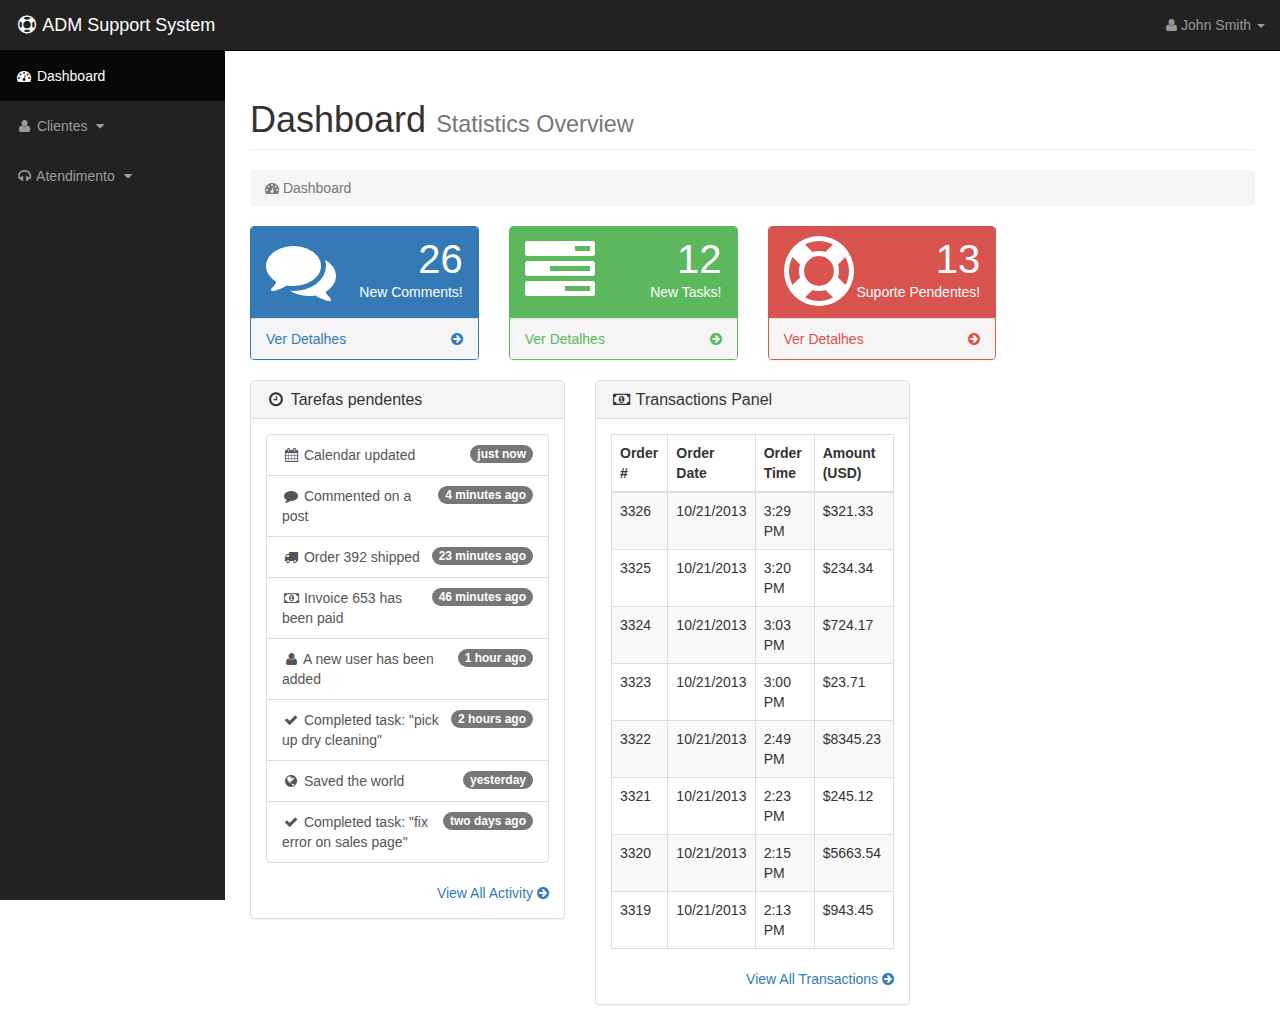
<file: principal.html>
<!DOCTYPE html>

<html lang="pt-br">

<head>

    <meta charset="utf-8">
    <meta http-equiv="X-UA-Compatible" content="IE=edge">
    <meta name="viewport" content="width=device-width, initial-scale=1">
    <meta name="description" content="">
    <meta name="author" content="">

    <title>ADM Support System</title>

    <!-- Bootstrap Core CSS -->
    <link href="css/bootstrap.min.css" rel="stylesheet">

    <!-- Custom CSS -->
    <link href="css/sb-admin.css" rel="stylesheet">

    <!-- Morris Charts CSS -->
    <link href="css/plugins/morris.css" rel="stylesheet">

    <!-- Custom Fonts -->
    <link href="font-awesome/css/font-awesome.min.css" rel="stylesheet" type="text/css">

    <!-- HTML5 Shim and Respond.js IE8 support of HTML5 elements and media queries -->
    <!-- WARNING: Respond.js doesn't work if you view the page via file:// -->
    <!--[if lt IE 9]>
        <script src="https://oss.maxcdn.com/libs/html5shiv/3.7.0/html5shiv.js"></script>
        <script src="https://oss.maxcdn.com/libs/respond.js/1.4.2/respond.min.js"></script>
    <![endif]-->

</head>

<body>

    <div id="wrapper">

        <!-- Navigation -->
        <nav class="navbar navbar-inverse navbar-fixed-top" role="navigation">
            <!-- Brand and toggle get grouped for better mobile display -->
            <div class="navbar-header">
                <button type="button" class="navbar-toggle" data-toggle="collapse" data-target=".navbar-ex1-collapse">
                    <span class="sr-only">Toggle navigation</span>
                    <span class="icon-bar"></span>
                    <span class="icon-bar"></span>
                    <span class="icon-bar"></span>
                </button>
                <a class="navbar-brand" href="principal.html"><i class="fa fa-fw fa-support"></i> ADM Support System</a>
            </div>
            <!-- Top Menu Items -->
            <ul class="nav navbar-right top-nav">
                <li class="dropdown">
                    <a href="#" class="dropdown-toggle" data-toggle="dropdown"><i class="fa fa-user"></i> John Smith <b class="caret"></b></a>
                    <ul class="dropdown-menu">
                        <li>
                            <a href="perfilUsuario.html"><i class="fa fa-fw fa-user"></i> Perfil</a>
                        </li>
                        <li>
                            <a href="#"><i class="fa fa-fw fa-wrench"></i> Configurações</a>
                        </li>
                        <li class="divider"></li>
                        <li>
                            <a href="#"><i class="fa fa-fw fa-power-off"></i> Log Out</a>
                        </li>
                    </ul>
                </li>
            </ul>
            <!-- Sidebar Menu Items - These collapse to the responsive navigation menu on small screens -->
            <div class="collapse navbar-collapse navbar-ex1-collapse">
                <ul class="nav navbar-nav side-nav">
                    <li class="active">
                        <a href="principal.html"><i class="fa fa-fw fa-dashboard"></i> Dashboard</a>
                    </li>
                   <!-- <li>
                        <a href="bootstrap-grid.html"><i class="fa fa-fw fa-wrench"></i> Bootstrap Grid</a>
                    </li>-->
                    <li>
                        <a href="javascript:;" data-toggle="collapse" data-target="#clientes"><i class="fa fa-fw fa-user"></i> Clientes <i class="fa fa-fw fa-caret-down"></i></a>
                        <ul id="clientes" class="collapse">
                            <li>
                                <a href="cadastrarClientes.html"><i class="fa fa-plus"></i> Cadastrar Clientes</a>
                            </li>
                            <li>
                                <a href="consultarClientes.html"><i class="fa fa-search"></i> Consultar Clientes</a>
                            </li>
                        </ul>
                    </li>                     
                    <li>
                        <a href="javascript:;" data-toggle="collapse" data-target="#atendimento"><i class="fa fa-fw fa-headphones"></i> Atendimento <i class="fa fa-fw fa-caret-down"></i></a>
                        <ul id="atendimento" class="collapse">
                            <li>
                                <a href="cadastrarAtendimento.html"><i class="fa fa-plus"></i> Cadastrar Atendimento</a>
                            </li>
                            <li>
                                <a href="consultarAtendimento.html"><i class="fa fa-search"></i> Consultar Atendimento</a>
                            </li>
                        </ul>
                    </li>        
                </ul>
            </div>
            <!-- /.navbar-collapse -->
        </nav>

        <div id="page-wrapper">

            <div class="container-fluid">

                <!-- Page Heading -->
                <div class="row">
                    <div class="col-lg-12">
                        <h1 class="page-header">
                            Dashboard <small>Statistics Overview</small>
                        </h1>
                        <ol class="breadcrumb">
                            <li class="active">
                                <i class="fa fa-dashboard"></i> Dashboard
                            </li>
                        </ol>
                    </div>
                </div>
                <!-- /.row -->

                <div class="row">
                    <div class="col-lg-3 col-md-6">
                        <div class="panel panel-primary">
                            <div class="panel-heading">
                                <div class="row">
                                    <div class="col-xs-3">
                                        <i class="fa fa-comments fa-5x"></i>
                                    </div>
                                    <div class="col-xs-9 text-right">
                                        <div class="huge">26</div>
                                        <div>New Comments!</div>
                                    </div>
                                </div>
                            </div>
                            <a href="#">
                                <div class="panel-footer">
                                    <span class="pull-left">Ver Detalhes</span>
                                    <span class="pull-right"><i class="fa fa-arrow-circle-right"></i></span>
                                    <div class="clearfix"></div>
                                </div>
                            </a>
                        </div>
                    </div>
                    <div class="col-lg-3 col-md-6">
                        <div class="panel panel-green">
                            <div class="panel-heading">
                                <div class="row">
                                    <div class="col-xs-3">
                                        <i class="fa fa-tasks fa-5x"></i>
                                    </div>
                                    <div class="col-xs-9 text-right">
                                        <div class="huge">12</div>
                                        <div>New Tasks!</div>
                                    </div>
                                </div>
                            </div>
                            <a href="#">
                                <div class="panel-footer">
                                    <span class="pull-left">Ver Detalhes</span>
                                    <span class="pull-right"><i class="fa fa-arrow-circle-right"></i></span>
                                    <div class="clearfix"></div>
                                </div>
                            </a>
                        </div>
                    </div>

                    <div class="col-lg-3 col-md-6">
                        <div class="panel panel-red">
                            <div class="panel-heading">
                                <div class="row">
                                    <div class="col-xs-3">
                                        <i class="fa fa-support fa-5x"></i>
                                    </div>
                                    <div class="col-xs-9 text-right">
                                        <div class="huge">13</div>
                                        <div>Suporte Pendentes!</div>
                                    </div>
                                </div>
                            </div>
                            <a href="#">
                                <div class="panel-footer">
                                    <span class="pull-left">Ver Detalhes</span>
                                    <span class="pull-right"><i class="fa fa-arrow-circle-right"></i></span>
                                    <div class="clearfix"></div>
                                </div>
                            </a>
                        </div>
                    </div>
                </div>
                <!-- /.row -->


                <div class="row">
              
                    <div class="col-lg-4">
                        <div class="panel panel-default">
                            <div class="panel-heading">
                                <h3 class="panel-title"><i class="fa fa-clock-o fa-fw"></i> Tarefas pendentes</h3>
                            </div>
                            <div class="panel-body">
                                <div class="list-group">
                                    <a href="#" class="list-group-item">
                                        <span class="badge">just now</span>
                                        <i class="fa fa-fw fa-calendar"></i> Calendar updated
                                    </a>
                                    <a href="#" class="list-group-item">
                                        <span class="badge">4 minutes ago</span>
                                        <i class="fa fa-fw fa-comment"></i> Commented on a post
                                    </a>
                                    <a href="#" class="list-group-item">
                                        <span class="badge">23 minutes ago</span>
                                        <i class="fa fa-fw fa-truck"></i> Order 392 shipped
                                    </a>
                                    <a href="#" class="list-group-item">
                                        <span class="badge">46 minutes ago</span>
                                        <i class="fa fa-fw fa-money"></i> Invoice 653 has been paid
                                    </a>
                                    <a href="#" class="list-group-item">
                                        <span class="badge">1 hour ago</span>
                                        <i class="fa fa-fw fa-user"></i> A new user has been added
                                    </a>
                                    <a href="#" class="list-group-item">
                                        <span class="badge">2 hours ago</span>
                                        <i class="fa fa-fw fa-check"></i> Completed task: "pick up dry cleaning"
                                    </a>
                                    <a href="#" class="list-group-item">
                                        <span class="badge">yesterday</span>
                                        <i class="fa fa-fw fa-globe"></i> Saved the world
                                    </a>
                                    <a href="#" class="list-group-item">
                                        <span class="badge">two days ago</span>
                                        <i class="fa fa-fw fa-check"></i> Completed task: "fix error on sales page"
                                    </a>
                                </div>
                                <div class="text-right">
                                    <a href="#">View All Activity <i class="fa fa-arrow-circle-right"></i></a>
                                </div>
                            </div>
                        </div>
                    </div>
                    <div class="col-lg-4">
                        <div class="panel panel-default">
                            <div class="panel-heading">
                                <h3 class="panel-title"><i class="fa fa-money fa-fw"></i> Transactions Panel</h3>
                            </div>
                            <div class="panel-body">
                                <div class="table-responsive">
                                    <table class="table table-bordered table-hover table-striped">
                                        <thead>
                                            <tr>
                                                <th>Order #</th>
                                                <th>Order Date</th>
                                                <th>Order Time</th>
                                                <th>Amount (USD)</th>
                                            </tr>
                                        </thead>
                                        <tbody>
                                            <tr>
                                                <td>3326</td>
                                                <td>10/21/2013</td>
                                                <td>3:29 PM</td>
                                                <td>$321.33</td>
                                            </tr>
                                            <tr>
                                                <td>3325</td>
                                                <td>10/21/2013</td>
                                                <td>3:20 PM</td>
                                                <td>$234.34</td>
                                            </tr>
                                            <tr>
                                                <td>3324</td>
                                                <td>10/21/2013</td>
                                                <td>3:03 PM</td>
                                                <td>$724.17</td>
                                            </tr>
                                            <tr>
                                                <td>3323</td>
                                                <td>10/21/2013</td>
                                                <td>3:00 PM</td>
                                                <td>$23.71</td>
                                            </tr>
                                            <tr>
                                                <td>3322</td>
                                                <td>10/21/2013</td>
                                                <td>2:49 PM</td>
                                                <td>$8345.23</td>
                                            </tr>
                                            <tr>
                                                <td>3321</td>
                                                <td>10/21/2013</td>
                                                <td>2:23 PM</td>
                                                <td>$245.12</td>
                                            </tr>
                                            <tr>
                                                <td>3320</td>
                                                <td>10/21/2013</td>
                                                <td>2:15 PM</td>
                                                <td>$5663.54</td>
                                            </tr>
                                            <tr>
                                                <td>3319</td>
                                                <td>10/21/2013</td>
                                                <td>2:13 PM</td>
                                                <td>$943.45</td>
                                            </tr>
                                        </tbody>
                                    </table>
                                </div>
                                <div class="text-right">
                                    <a href="#">View All Transactions <i class="fa fa-arrow-circle-right"></i></a>
                                </div>
                            </div>
                        </div>
                    </div>
                </div>
                <!-- /.row -->

            </div>
            <!-- /.container-fluid -->

        </div>
        <!-- /#page-wrapper -->

    </div>
    <!-- /#wrapper -->

    <!-- jQuery -->
    <script src="js/jquery.js"></script>

    <!-- Bootstrap Core JavaScript -->
    <script src="js/bootstrap.min.js"></script>

    <!-- Morris Charts JavaScript -->
    <script src="js/plugins/morris/raphael.min.js"></script>
    <script src="js/plugins/morris/morris.min.js"></script>
    <script src="js/plugins/morris/morris-data.js"></script>

</body>

</html>
</file>
<file: css/plugins/morris.css>
.morris-hover{position:absolute;z-index:1000}.morris-hover.morris-default-style{border-radius:10px;padding:6px;color:#666;background:rgba(255,255,255,0.8);border:solid 2px rgba(230,230,230,0.8);font-family:sans-serif;font-size:12px;text-align:center}.morris-hover.morris-default-style .morris-hover-row-label{font-weight:bold;margin:0.25em 0}
.morris-hover.morris-default-style .morris-hover-point{white-space:nowrap;margin:0.1em 0}
</file>
<file: css/login.css>
/*
CSS Reset
http://meyerweb.com/eric/tools/css/reset/
*/

html, body, div, span, applet, object, iframe,
h1, h2, h3, h4, h5, h6, p, blockquote, pre,
a, abbr, acronym, address, big, cite, code,
del, dfn, em, img, ins, kbd, q, s, samp,
small, strike, strong, sub, sup, tt, var,
b, u, i, center,
dl, dt, dd, ol, ul, li,
fieldset, form, label, legend,
table, caption, tbody, tfoot, thead, tr, th, td,
article, aside, canvas, details, embed,
figure, figcaption, footer, header, hgroup,
menu, nav, output, ruby, section, summary,
time, mark, audio, video {
  margin: 0;
  padding: 0;
  border: 0;
  font-size: 100%;
  font: inherit;
  vertical-align: baseline;
}
article, aside, details, figcaption, figure,
footer, header, hgroup, menu, nav, section {
  display: block;
}
body {
  line-height: 1;
}
ol, ul {
  list-style: none;
}
blockquote, q {
  quotes: none;
}
blockquote:before, blockquote:after,
q:before, q:after {
  content: '';
  content: none;
}
table {
  border-collapse: collapse;
  border-spacing: 0;
}

/* particleground demo */

* {
  -webkit-box-sizing: border-box;
     -moz-box-sizing: border-box;
          box-sizing: border-box;
}

html, body {
  width: 100%;
  height: 100%;
  overflow: hidden;
}

body {
  background: #16a085;
  font-family: 'Montserrat', sans-serif;
  color: #fff;
  line-height: 1.3;
  -webkit-font-smoothing: antialiased;
}

#particles {
  width: 100%;
  height: 100%;
  overflow: hidden;
}

#intro {
  position: absolute;
  left: 0;
  top: 50%;
  padding: 0 20px;
  width: 100%;
  text-align: center;
}

#loginbox > div:first-child {        
    padding-bottom: 10px;    
}

#form > div {
    margin-bottom: 25px;
}

#form > div:last-child {
    margin-top: 10px;
    margin-bottom: 10px;
}

.panel {    
    background-color: transparent;
}

.panel-body {
    padding-top: 30px;
    background-color: rgba(2555,255,255,.3);
}
</file>
<file: css/sb-admin.css>
/*!
 * Start Bootstrap - SB Admin (http://startbootstrap.com/)
 * Copyright 2013-2016 Start Bootstrap
 * Licensed under MIT (https://github.com/BlackrockDigital/startbootstrap/blob/gh-pages/LICENSE)
 */

/* Global Styles */

body {
    margin-top: 100px;
    background-color: #fff;
}

@media(min-width:768px) {
    body {
        margin-top: 50px;
    }
}

#wrapper {
    padding-left: 0;
}

#page-wrapper {
    width: 100%;
    padding: 0;
    background-color: #fff;
}

.huge {
    font-size: 50px;
    line-height: normal;
}

@media(min-width:768px) {
    #wrapper {
        padding-left: 225px;
    }

    #page-wrapper {
        padding: 10px;
    }
}

/* Top Navigation */

.top-nav {
    padding: 0 15px;
}

.top-nav>li {
    display: inline-block;
    float: left;
}

.top-nav>li>a {
    padding-top: 15px;
    padding-bottom: 15px;
    line-height: 20px;
    color: #999;
}

.top-nav>li>a:hover,
.top-nav>li>a:focus,
.top-nav>.open>a,
.top-nav>.open>a:hover,
.top-nav>.open>a:focus {
    color: #fff;
    background-color: #000;
}

.top-nav>.open>.dropdown-menu {
    float: left;
    position: absolute;
    margin-top: 0;
    border: 1px solid rgba(0,0,0,.15);
    border-top-left-radius: 0;
    border-top-right-radius: 0;
    background-color: #fff;
    -webkit-box-shadow: 0 6px 12px rgba(0,0,0,.175);
    box-shadow: 0 6px 12px rgba(0,0,0,.175);
}

.top-nav>.open>.dropdown-menu>li>a {
    white-space: normal;
}

ul.message-dropdown {
    padding: 0;
    max-height: 250px;
    overflow-x: hidden;
    overflow-y: auto;
}

li.message-preview {
    width: 275px;
    border-bottom: 1px solid rgba(0,0,0,.15);
}

li.message-preview>a {
    padding-top: 15px;
    padding-bottom: 15px;
}

li.message-footer {
    margin: 5px 0;
}

ul.alert-dropdown {
    width: 200px;
}

/* Side Navigation */

@media(min-width:768px) {
    .side-nav {
        position: fixed;
        top: 51px;
        left: 225px;
        width: 225px;
        margin-left: -225px;
        border: none;
        border-radius: 0;
        overflow-y: auto;
        background-color: #222;
        bottom: 0;
        overflow-x: hidden;
        padding-bottom: 40px;
    }

    .side-nav>li>a {
        width: 225px;
    }

    .side-nav li a:hover,
    .side-nav li a:focus {
        outline: none;
        background-color: #000 !important;
    }
}

.side-nav>li>ul {
    padding: 0;
}

.side-nav>li>ul>li>a {
    display: block;
    padding: 10px 15px 10px 38px;
    text-decoration: none;
    color: #999;
}

.side-nav>li>ul>li>a:hover {
    color: #fff;
}

/* Flot Chart Containers */

.flot-chart {
    display: block;
    height: 400px;
}

.flot-chart-content {
    width: 100%;
    height: 100%;
}

/* Custom Colored Panels */

.huge {
    font-size: 40px;
}

.panel-green {
    border-color: #5cb85c;
}

.panel-green > .panel-heading {
    border-color: #5cb85c;
    color: #fff;
    background-color: #5cb85c;
}

.panel-green > a {
    color: #5cb85c;
}

.panel-green > a:hover {
    color: #3d8b3d;
}

.panel-red {
    border-color: #d9534f;
}

.panel-red > .panel-heading {
    border-color: #d9534f;
    color: #fff;
    background-color: #d9534f;
}

.panel-red > a {
    color: #d9534f;
}

.panel-red > a:hover {
    color: #b52b27;
}

.panel-yellow {
    border-color: #f0ad4e;
}

.panel-yellow > .panel-heading {
    border-color: #f0ad4e;
    color: #fff;
    background-color: #f0ad4e;
}

.panel-yellow > a {
    color: #f0ad4e;
}

.panel-yellow > a:hover {
    color: #df8a13;
}
</file>
